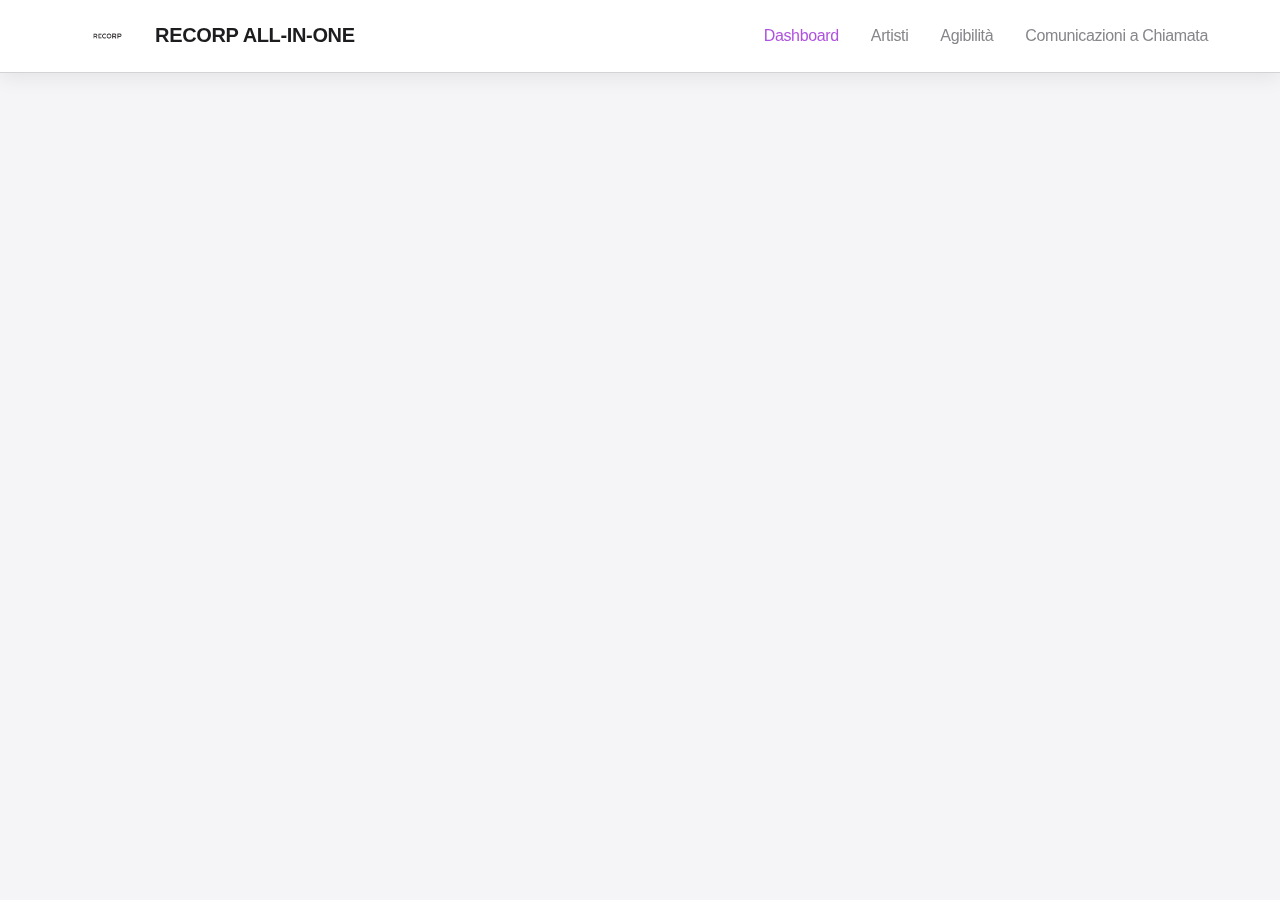
<file: index.html>
<!DOCTYPE html>
<html lang="it">
<head>
  <meta charset="UTF-8">
  <title>RECORP ALL-IN-ONE - Dashboard</title>
  <meta name="viewport" content="width=device-width, initial-scale=1.0">
  <link rel="stylesheet" href="./assets/style.css">
</head>
<body>
  <nav class="navbar">
    <div class="navbar-content">
      <a href="./index.html" class="logo">
        <img src="./assets/logo.png" alt="RECORP Logo">
        <span class="logo-text">RECORP ALL-IN-ONE</span>
      </a>
      <div class="nav-links">
        <a href="./index.html" class="active">Dashboard</a>
        <a href="./registrazione-artista.html">Artisti</a>
        <a href="./agibilita/index.html">Agibilità</a>
        <a href="./comunicazioni-intermittenti.html">Comunicazioni a Chiamata</a>
      </div>
    </div>
  </nav>

  <div class="main-container">
    <div class="container">
      <div class="header">
        <h1>Benvenuto in RECORP ALL-IN-ONE</h1>
        <p>Gestisci artisti, agibilità e comunicazioni in un'unica piattaforma.</p>
      </div>

      <div class="actions-grid">
        <div class="action-card" onclick="goArtisti()">
          <h2>Gestione Artisti</h2>
          <p>Registra, modifica e consulta gli artisti.</p>
        </div>
        <div class="action-card" onclick="startNewAgibilita()">
          <h2>Creazione Agibilità</h2>
          <p>Compila una nuova richiesta di agibilità INPS.</p>
        </div>
        <div class="action-card" onclick="goComunicazioniIntermittenti()">
          <h2>Comunicazioni a Chiamata</h2>
          <p>Genera e invia comunicazioni INPS per lavoro intermittente.</p>
        </div>
      </div>
    </div>
  </div>

  <!-- Script principale -->
  <script type="module" src="./main.js"></script>
</body>
</html>
</file>
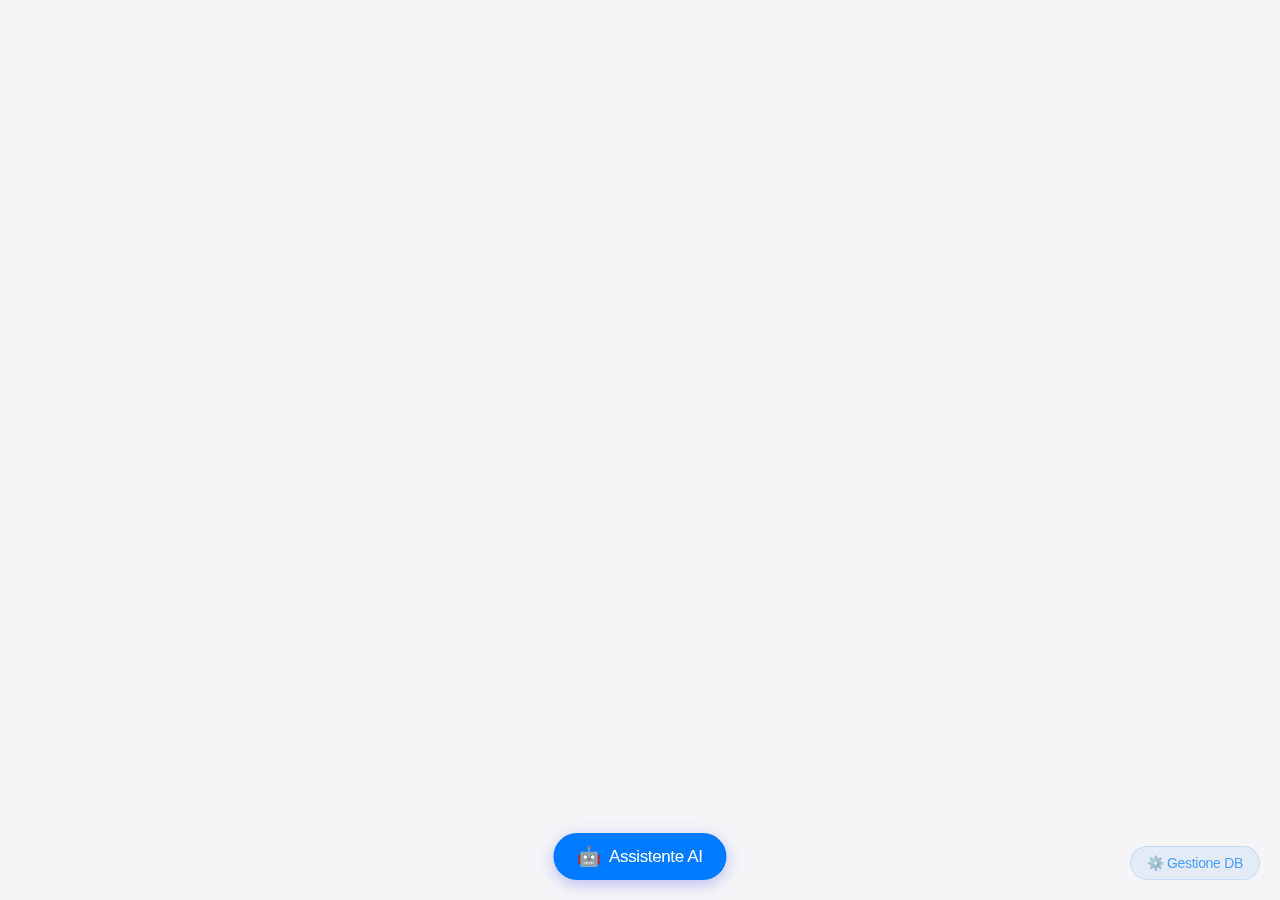
<file: INDEX.HTML>
<!DOCTYPE html>
<html lang="it">
<head>
    <meta charset="UTF-8">
    <meta name="viewport" content="width=device-width, initial-scale=1.0">
    <title>RECORP ALL-IN-ONE - Sistema Gestionale</title>
    <link rel="stylesheet" href="./assets/style.css">
</head>
<body>
    <div class="main-container">
        <!-- Header -->
        <div class="header">
            <h1>RECORP ALL-IN-ONE</h1>
            <p>Sistema integrato per la gestione artisti e agibilità</p>
        </div>

        <!-- Ricerca e Registrazione -->
        <div class="search-section">
            <div class="search-container">
                <div style="position: relative; flex: 1;">
                    <input type="text" class="search-input" id="searchInput" 
                           placeholder="Cerca artista per nome o codice fiscale..."
                           oninput="showSuggestions()" 
                           onblur="setTimeout(hideSuggestions, 200)"
                           autocomplete="off">
                    <div id="suggestions" class="suggestions-dropdown"></div>
                </div>
                <button class="btn-search" onclick="searchArtist()">
                    🔍 Cerca
                </button>
            </div>
            <div style="text-align: center; margin-top: 1rem;">
                <a href="./registrazione-artista.html" class="btn btn-success">
                    ➕ Registra Nuovo Artista
                </a>
            </div>
        </div>

        <!-- Azioni principali -->
        <div class="actions-grid">
            <div class="action-card" onclick="goToAgibilita()">
                <div class="action-icon">
                    <svg width="30" height="30" viewBox="0 0 24 24" fill="none" stroke="currentColor" stroke-width="2">
                        <path d="M14 2H6a2 2 0 0 0-2 2v16a2 2 0 0 0 2 2h12a2 2 0 0 0 2-2V8z"></path>
                        <polyline points="14 2 14 8 20 8"></polyline>
                        <line x1="16" y1="13" x2="8" y2="13"></line>
                        <line x1="16" y1="17" x2="8" y2="17"></line>
                        <polyline points="10 9 9 9 8 9"></polyline>
                    </svg>
                </div>
                <h3>Creazione Agibilità</h3>
                <p>Crea nuove agibilità o modifica esistenti</p>
            </div>
            
            <div class="action-card" onclick="showComingSoon()">
                <div class="action-icon">
                    <svg width="30" height="30" viewBox="0 0 24 24" fill="none" stroke="currentColor" stroke-width="2">
                        <path d="M22 16.92v3a2 2 0 0 1-2.18 2 19.79 19.79 0 0 1-8.63-3.07 19.5 19.5 0 0 1-6-6 19.79 19.79 0 0 1-3.07-8.67A2 2 0 0 1 4.11 2h3a2 2 0 0 1 2 1.72 12.84 12.84 0 0 0 .7 2.81 2 2 0 0 1-.45 2.11L8.09 9.91a16 16 0 0 0 6 6l1.27-1.27a2 2 0 0 1 2.11-.45 12.84 12.84 0 0 0 2.81.7A2 2 0 0 1 22 16.92z"></path>
                    </svg>
                </div>
                <h3>Comunicazione a Chiamata</h3>
                <p>Gestisci il lavoro intermittente</p>
            </div>
            
            <div class="action-card" onclick="showComingSoon()">
                <div class="action-icon">
                    <svg width="30" height="30" viewBox="0 0 24 24" fill="none" stroke="currentColor" stroke-width="2">
                        <line x1="12" y1="1" x2="12" y2="23"></line>
                        <path d="M17 5H9.5a3.5 3.5 0 0 0 0 7h5a3.5 3.5 0 0 1 0 7H6"></path>
                    </svg>
                </div>
                <h3>Gestione Fatturazione</h3>
                <p>Fatture e documenti fiscali</p>
            </div>
            
            <div class="action-card" onclick="showComingSoon()">
                <div class="action-icon">
                    <svg width="30" height="30" viewBox="0 0 24 24" fill="none" stroke="currentColor" stroke-width="2">
                        <rect x="1" y="4" width="22" height="16" rx="2" ry="2"></rect>
                        <line x1="1" y1="10" x2="23" y2="10"></line>
                    </svg>
                </div>
                <h3>Gestione Pagamenti</h3>
                <p>Traccia pagamenti e scadenze</p>
            </div>
        </div>

        <!-- Statistiche -->
        <div class="stats-section">
            <div class="stats-grid">
                <div class="stat-card">
                    <div class="stat-value" id="totalArtists">0</div>
                    <div class="stat-label">Artisti Registrati</div>
                </div>
                <div class="stat-card">
                    <div class="stat-value" id="monthlyAgibilita">0</div>
                    <div class="stat-label">Agibilità Questo Mese</div>
                </div>
                <div class="stat-card">
                    <div class="stat-value" id="totalCompensation">€0</div>
                    <div class="stat-label">Totale Compensi</div>
                </div>
                <div class="stat-card">
                    <div class="stat-value" id="completionRate">0%</div>
                    <div class="stat-label">Pratiche Completate</div>
                </div>
            </div>
        </div>

        <!-- Footer -->
        <div class="footer">
            <p>RECORP ALL-IN-ONE © 2025 - Sistema Gestionale Integrato</p>
        </div>
    </div>

    <!-- Database Management Button -->
    <div style="position: fixed; bottom: 20px; right: 20px;">
        <button class="btn btn-secondary btn-sm" onclick="toggleDatabaseManager()" style="opacity: 0.7;">
            ⚙️ Gestione DB
        </button>
    </div>

    <!-- Chat AI Button -->
    <div style="position: fixed; bottom: 20px; left: 50%; transform: translateX(-50%); z-index: 1000;">
        <button class="btn btn-primary" onclick="openChatAI()" style="box-shadow: 0 4px 15px rgba(99, 102, 241, 0.4); padding: 0.75rem 1.5rem; display: flex; align-items: center; gap: 0.5rem;">
            <span style="font-size: 1.2rem;">🤖</span>
            <span>Assistente AI</span>
        </button>
    </div>

    <!-- Modal risultati ricerca -->
    <div class="modal" id="searchModal">
        <div class="modal-content">
            <div class="modal-header">
                <h2>Risultati Ricerca</h2>
                <button class="close-modal" onclick="closeModal()">&times;</button>
            </div>
            <div class="search-results" id="searchResults">
                <!-- I risultati verranno inseriti qui -->
            </div>
        </div>
    </div>

    <!-- Database Manager Modal -->
    <div class="modal" id="databaseManagerModal">
        <div class="modal-content" style="max-width: 900px;">
            <div class="modal-header">
                <h2>Gestione Database</h2>
                <button class="close-modal" onclick="closeDatabaseManager()">&times;</button>
            </div>
            
            <div class="tabs" style="display: flex; gap: 1rem; border-bottom: 2px solid #e5e7eb; margin-bottom: 1.5rem;">
                <button class="tab active" onclick="showDBTab('artisti')" style="padding: 0.75rem 1.5rem; background: none; border: none; cursor: pointer; color: #6b7280; font-weight: 500; transition: all 0.3s ease; border-bottom: 2px solid transparent; margin-bottom: -2px;">Artisti</button>
                <button class="tab" onclick="showDBTab('locali')" style="padding: 0.75rem 1.5rem; background: none; border: none; cursor: pointer; color: #6b7280; font-weight: 500; transition: all 0.3s ease; border-bottom: 2px solid transparent; margin-bottom: -2px;">Locali</button>
                <button class="tab" onclick="showDBTab('export')" style="padding: 0.75rem 1.5rem; background: none; border: none; cursor: pointer; color: #6b7280; font-weight: 500; transition: all 0.3s ease; border-bottom: 2px solid transparent; margin-bottom: -2px;">Export/Import</button>
            </div>
            
            <!-- Tab Artisti -->
            <div id="dbTabArtisti" class="tab-content" style="display: block;">
                <div class="form-group">
                    <input type="text" class="form-control" id="dbSearchArtist" 
                           placeholder="Cerca artista..." oninput="filterDBArtists()">
                </div>
                <div style="max-height: 400px; overflow-y: auto;">
                    <table style="width: 100%; border-collapse: collapse;">
                        <thead>
                            <tr style="background: #f3f4f6;">
                                <th style="padding: 0.5rem; text-align: left;">Nome</th>
                                <th style="padding: 0.5rem; text-align: left;">CF</th>
                                <th style="padding: 0.5rem; text-align: left;">Mansione</th>
                                <th style="padding: 0.5rem; text-align: center;">Azioni</th>
                            </tr>
                        </thead>
                        <tbody id="dbArtistsList"></tbody>
                    </table>
                    <p id="noArtistsMsg" style="text-align: center; color: #6b7280; margin-top: 2rem; display: none;">Nessun artista nel database</p>
                </div>
            </div>
            
            <!-- Tab Locali -->
            <div id="dbTabLocali" class="tab-content" style="display: none;">
                <div class="form-group">
                    <input type="text" class="form-control" id="dbSearchVenue" 
                           placeholder="Cerca locale..." oninput="filterDBVenues()">
                </div>
                <div style="max-height: 400px; overflow-y: auto;">
                    <table style="width: 100%; border-collapse: collapse;">
                        <thead>
                            <tr style="background: #f3f4f6;">
                                <th style="padding: 0.5rem; text-align: left;">Nome</th>
                                <th style="padding: 0.5rem; text-align: left;">Città</th>
                                <th style="padding: 0.5rem; text-align: left;">Indirizzo</th>
                                <th style="padding: 0.5rem; text-align: center;">Azioni</th>
                            </tr>
                        </thead>
                        <tbody id="dbVenuesList"></tbody>
                    </table>
                    <p id="noVenuesMsg" style="text-align: center; color: #6b7280; margin-top: 2rem; display: none;">Nessun locale nel database</p>
                </div>
            </div>
            
            <!-- Tab Export/Import -->
            <div id="dbTabExport" class="tab-content" style="display: none;">
                <div class="form-section" style="background: #f3f4f6; padding: 1.5rem; border-radius: 8px; margin-bottom: 1.5rem;">
                    <h3 style="margin-bottom: 1rem;">Export Database</h3>
                    <div class="btn-group" style="display: flex; gap: 1rem;">
                        <button class="btn btn-primary" onclick="exportDatabase('artisti')">
                            📥 Export Artisti
                        </button>
                        <button class="btn btn-primary" onclick="exportDatabase('locali')">
                            📥 Export Locali
                        </button>
                        <button class="btn btn-primary" onclick="exportDatabase('all')">
                            📥 Export Completo
                        </button>
                    </div>
                </div>
                <div class="form-section" style="background: #f3f4f6; padding: 1.5rem; border-radius: 8px;">
                    <h3 style="margin-bottom: 1rem;">Import Database</h3>
                    <input type="file" id="importFile" accept=".json" onchange="importDatabase(event)">
                    <p style="margin-top: 0.5rem; color: #6b7280; font-size: 0.9rem;">
                        Seleziona un file JSON esportato precedentemente
                    </p>
                </div>
            </div>
        </div>
    </div>

    <script>
        // Database artisti e locali
        let artistsDB = JSON.parse(localStorage.getItem('artistsDB')) || [];
        let agibilitaDB = JSON.parse(localStorage.getItem('agibilitaDB')) || [];
        let venuesDB = JSON.parse(localStorage.getItem('venuesDB')) || [];

        // Update statistics on page load
        function updateStatistics() {
            // Total artists
            document.getElementById('totalArtists').textContent = artistsDB.length;
            
            // Monthly agibilità
            const currentMonth = new Date().getMonth();
            const currentYear = new Date().getFullYear();
            const monthlyCount = agibilitaDB.filter(a => {
                const agibilitaDate = new Date(a.dataInizio);
                return agibilitaDate.getMonth() === currentMonth && 
                       agibilitaDate.getFullYear() === currentYear;
            }).length;
            document.getElementById('monthlyAgibilita').textContent = monthlyCount;
            
            // Total compensation
            const totalComp = agibilitaDB.reduce((sum, a) => {
                const agibilitaTotal = a.artisti ? 
                    a.artisti.reduce((artSum, art) => artSum + (parseFloat(art.compenso) || 0), 0) : 0;
                return sum + agibilitaTotal;
            }, 0);
            
            // Format compensation
            let compText = '€0';
            if (totalComp >= 1000) {
                compText = '€' + (totalComp / 1000).toFixed(1) + 'k';
            } else if (totalComp > 0) {
                compText = '€' + totalComp.toFixed(0);
            }
            document.getElementById('totalCompensation').textContent = compText;
            
            // Completion rate (assuming all saved agibilità are completed)
            const completionRate = agibilitaDB.length > 0 ? 100 : 0;
            document.getElementById('completionRate').textContent = completionRate + '%';
        }

        // Call on page load
        document.addEventListener('DOMContentLoaded', updateStatistics);

        // Funzione di ricerca
        function searchArtist() {
            const searchTerm = document.getElementById('searchInput').value.toLowerCase();
            
            if (!searchTerm) {
                alert('Inserisci un nome o codice fiscale per la ricerca');
                return;
            }

            const results = artistsDB.filter(artist => 
                artist.nome.toLowerCase().includes(searchTerm) ||
                artist.cognome.toLowerCase().includes(searchTerm) ||
                artist.nomeArte.toLowerCase().includes(searchTerm) ||
                artist.cf.toLowerCase().includes(searchTerm)
            );

            displaySearchResults(results, searchTerm);
        }

        // Mostra risultati ricerca
        function displaySearchResults(results, searchTerm) {
            const modal = document.getElementById('searchModal');
            const resultsContainer = document.getElementById('searchResults');
            
            resultsContainer.innerHTML = '';

            if (results.length === 0) {
                resultsContainer.innerHTML = `
                    <div class="result-card">
                        <p>Nessun artista trovato per "${searchTerm}"</p>
                        <button class="btn-primary-small" style="margin-top: 1rem" onclick="addNewArtist()">
                            + Aggiungi Nuovo Artista
                        </button>
                    </div>
                `;
            } else {
                results.forEach(artist => {
                    const agibilitaHtml = artist.agibilita && artist.agibilita.length > 0 
                        ? `
                            <div class="agibilita-list">
                                <h4>Agibilità Recenti:</h4>
                                ${artist.agibilita.map(a => `
                                    <div class="agibilita-item">
                                        <span>${a.data} | ${a.locale}</span>
                                        <span>${a.compenso}</span>
                                    </div>
                                `).join('')}
                            </div>
                        `
                        : '<p style="color: #6b7280; margin-top: 1rem; font-size: 0.9rem;">Nessuna agibilità registrata</p>';

                    resultsContainer.innerHTML += `
                        <div class="result-card">
                            <div class="result-header">
                                <div class="result-info">
                                    <h3>${artist.nome} ${artist.cognome}${artist.nomeArte ? ' - ' + artist.nomeArte : ''}</h3>
                                    <p>CF: ${artist.cf} | Tel: ${artist.telefono}</p>
                                    <p style="font-size: 0.85rem; color: #8b5cf6;">${artist.mansione}</p>
                                </div>
                                <div class="result-actions">
                                    <button class="btn-primary-small" onclick="createAgibilitaForArtist(${artist.id})">
                                        Nuova Agibilità
                                    </button>
                                    <button class="btn-secondary-small" onclick="createComunicazione(${artist.id})">
                                        Nuova Comunicazione
                                    </button>
                                </div>
                            </div>
                            ${agibilitaHtml}
                        </div>
                    `;
                });
            }

            modal.style.display = 'block';
        }

        // Chiudi modal
        function closeModal() {
            document.getElementById('searchModal').style.display = 'none';
            document.getElementById('searchInput').value = '';
        }

        // Naviga verso agibilità
        function goToAgibilita() {
            window.location.href = './agibilita/index.html';
        }

        // Funzioni placeholder
        function showComingSoon() {
            alert('Funzionalità in arrivo! 🚀');
        }

        function addNewArtist() {
            window.location.href = './registrazione-artista.html';
        }

        function createAgibilitaForArtist(artistId) {
            // In produzione passerebbe l'ID artista alla pagina agibilità
            window.location.href = './agibilita/index.html';
        }

        function createComunicazione(artistId) {
            alert('Funzione comunicazione a chiamata in sviluppo');
        }

        // Gestione Enter nella ricerca
        document.getElementById('searchInput').addEventListener('keypress', function(e) {
            if (e.key === 'Enter') {
                searchArtist();
            }
        });

        // Show suggestions while typing
        function showSuggestions() {
            const searchTerm = document.getElementById('searchInput').value.toLowerCase();
            const suggestionsDiv = document.getElementById('suggestions');
            
            if (searchTerm.length < 2) {
                suggestionsDiv.style.display = 'none';
                return;
            }
            
            const matches = artistsDB.filter(artist => 
                artist.nome.toLowerCase().includes(searchTerm) ||
                artist.cognome.toLowerCase().includes(searchTerm) ||
                (artist.nomeArte && artist.nomeArte.toLowerCase().includes(searchTerm)) ||
                artist.cf.toLowerCase().includes(searchTerm)
            );
            
            if (matches.length === 0) {
                suggestionsDiv.innerHTML = '<div class="no-suggestions">Nessun artista trovato</div>';
                suggestionsDiv.style.display = 'block';
                return;
            }
            
            suggestionsDiv.innerHTML = matches.slice(0, 5).map(artist => {
                const displayName = `${artist.nome} ${artist.cognome}${artist.nomeArte ? ' - ' + artist.nomeArte : ''}`;
                const highlightedName = highlightMatch(displayName, searchTerm);
                
                return `
                    <div class="suggestion-item" onclick="selectArtist(${artist.id})">
                        <div>${highlightedName}</div>
                        <div class="suggestion-info">${artist.mansione} | CF: ${artist.cf}</div>
                    </div>
                `;
            }).join('');
            
            suggestionsDiv.style.display = 'block';
        }
        
        // Highlight matching text
        function highlightMatch(text, searchTerm) {
            const regex = new RegExp(`(${searchTerm})`, 'gi');
            return text.replace(regex, '<strong>$1</strong>');
        }
        
        // Hide suggestions
        function hideSuggestions() {
            document.getElementById('suggestions').style.display = 'none';
        }
        
        // Select artist from suggestions
        function selectArtist(artistId) {
            const artist = artistsDB.find(a => a.id === artistId);
            if (artist) {
                const results = [artist];
                displaySearchResults(results, artist.nome);
                hideSuggestions();
                document.getElementById('searchInput').value = '';
            }
        }

        // Chiudi modal cliccando fuori
        window.onclick = function(event) {
            const modal = document.getElementById('searchModal');
            const dbModal = document.getElementById('databaseManagerModal');
            
            if (event.target == modal) {
                closeModal();
            }
            
            if (event.target == dbModal) {
                closeDatabaseManager();
            }
        }

        // Database Manager Functions
        function toggleDatabaseManager() {
            document.getElementById('databaseManagerModal').style.display = 'block';
            loadDBArtists();
            loadDBVenues();
        }

        // Open Chat AI
        function openChatAI() {
            window.location.href = './chat-agibilita.html';
        }
        
        function closeDatabaseManager() {
            document.getElementById('databaseManagerModal').style.display = 'none';
        }
        
        function showDBTab(tabName) {
            // Update tabs
            document.querySelectorAll('#databaseManagerModal .tab').forEach(tab => {
                tab.classList.remove('active');
                tab.style.color = '#6b7280';
                tab.style.borderBottomColor = 'transparent';
            });
            event.target.classList.add('active');
            event.target.style.color = 'var(--primary)';
            event.target.style.borderBottomColor = 'var(--primary)';
            
            // Update content
            document.querySelectorAll('#databaseManagerModal .tab-content').forEach(content => {
                content.style.display = 'none';
            });
            document.getElementById('dbTab' + tabName.charAt(0).toUpperCase() + tabName.slice(1)).style.display = 'block';
        }
        
        function loadDBArtists() {
            const tbody = document.getElementById('dbArtistsList');
            const noMsg = document.getElementById('noArtistsMsg');
            
            if (artistsDB.length === 0) {
                tbody.innerHTML = '';
                noMsg.style.display = 'block';
            } else {
                noMsg.style.display = 'none';
                tbody.innerHTML = artistsDB.map(artist => `
                    <tr>
                        <td style="padding: 0.5rem;">${artist.nome} ${artist.cognome}${artist.nomeArte ? ' - ' + artist.nomeArte : ''}</td>
                        <td style="padding: 0.5rem;">${artist.cf}</td>
                        <td style="padding: 0.5rem;">${artist.mansione}</td>
                        <td style="padding: 0.5rem; text-align: center;">
                            <button class="btn btn-danger btn-sm" onclick="removeArtistFromDB(${artist.id})">
                                🗑️ Rimuovi
                            </button>
                        </td>
                    </tr>
                `).join('');
            }
        }
        
        function loadDBVenues() {
            const tbody = document.getElementById('dbVenuesList');
            const noMsg = document.getElementById('noVenuesMsg');
            
            if (venuesDB.length === 0) {
                tbody.innerHTML = '';
                noMsg.style.display = 'block';
            } else {
                noMsg.style.display = 'none';
                tbody.innerHTML = venuesDB.map(venue => `
                    <tr>
                        <td style="padding: 0.5rem;">${venue.nome}</td>
                        <td style="padding: 0.5rem;">${venue.citta}</td>
                        <td style="padding: 0.5rem;">${venue.indirizzo}</td>
                        <td style="padding: 0.5rem; text-align: center;">
                            <button class="btn btn-danger btn-sm" onclick="removeVenueFromDB(${venue.id})">
                                🗑️ Rimuovi
                            </button>
                        </td>
                    </tr>
                `).join('');
            }
        }
        
        function filterDBArtists() {
            const searchTerm = document.getElementById('dbSearchArtist').value.toLowerCase();
            const rows = document.querySelectorAll('#dbArtistsList tr');
            rows.forEach(row => {
                const text = row.textContent.toLowerCase();
                row.style.display = text.includes(searchTerm) ? '' : 'none';
            });
        }
        
        function filterDBVenues() {
            const searchTerm = document.getElementById('dbSearchVenue').value.toLowerCase();
            const rows = document.querySelectorAll('#dbVenuesList tr');
            rows.forEach(row => {
                const text = row.textContent.toLowerCase();
                row.style.display = text.includes(searchTerm) ? '' : 'none';
            });
        }
        
        function removeArtistFromDB(artistId) {
            if (confirm('Sei sicuro di voler rimuovere questo artista dal database?')) {
                artistsDB = artistsDB.filter(a => a.id !== artistId);
                localStorage.setItem('artistsDB', JSON.stringify(artistsDB));
                loadDBArtists();
                updateStatistics();
            }
        }
        
        function removeVenueFromDB(venueId) {
            if (confirm('Sei sicuro di voler rimuovere questo locale dal database?')) {
                venuesDB = venuesDB.filter(v => v.id !== venueId);
                localStorage.setItem('venuesDB', JSON.stringify(venuesDB));
                loadDBVenues();
            }
        }
        
        function exportDatabase(type) {
            let data = {};
            let filename = '';
            
            switch(type) {
                case 'artisti':
                    data = { artisti: artistsDB };
                    filename = 'recorp_artisti_export.json';
                    break;
                case 'locali':
                    data = { locali: venuesDB };
                    filename = 'recorp_locali_export.json';
                    break;
                case 'all':
                    data = { 
                        artisti: artistsDB, 
                        locali: venuesDB, 
                        agibilita: agibilitaDB 
                    };
                    filename = 'recorp_database_completo.json';
                    break;
            }
            
            const blob = new Blob([JSON.stringify(data, null, 2)], { type: 'application/json' });
            const url = URL.createObjectURL(blob);
            const a = document.createElement('a');
            a.href = url;
            a.download = filename;
            a.click();
            URL.revokeObjectURL(url);
        }
        
        function importDatabase(event) {
            const file = event.target.files[0];
            if (!file) return;
            
            const reader = new FileReader();
            reader.onload = function(e) {
                try {
                    const data = JSON.parse(e.target.result);
                    
                    if (data.artisti) {
                        artistsDB = data.artisti;
                        localStorage.setItem('artistsDB', JSON.stringify(artistsDB));
                    }
                    
                    if (data.locali) {
                        venuesDB = data.locali;
                        localStorage.setItem('venuesDB', JSON.stringify(venuesDB));
                    }
                    
                    if (data.agibilita) {
                        agibilitaDB = data.agibilita;
                        localStorage.setItem('agibilitaDB', JSON.stringify(agibilitaDB));
                    }
                    
                    alert('Database importato con successo!');
                    loadDBArtists();
                    loadDBVenues();
                    updateStatistics();
                } catch (error) {
                    alert('Errore durante l\'importazione del file');
                }
            };
            reader.readAsText(file);
        }
    </script>
</body>
</html>
</file>
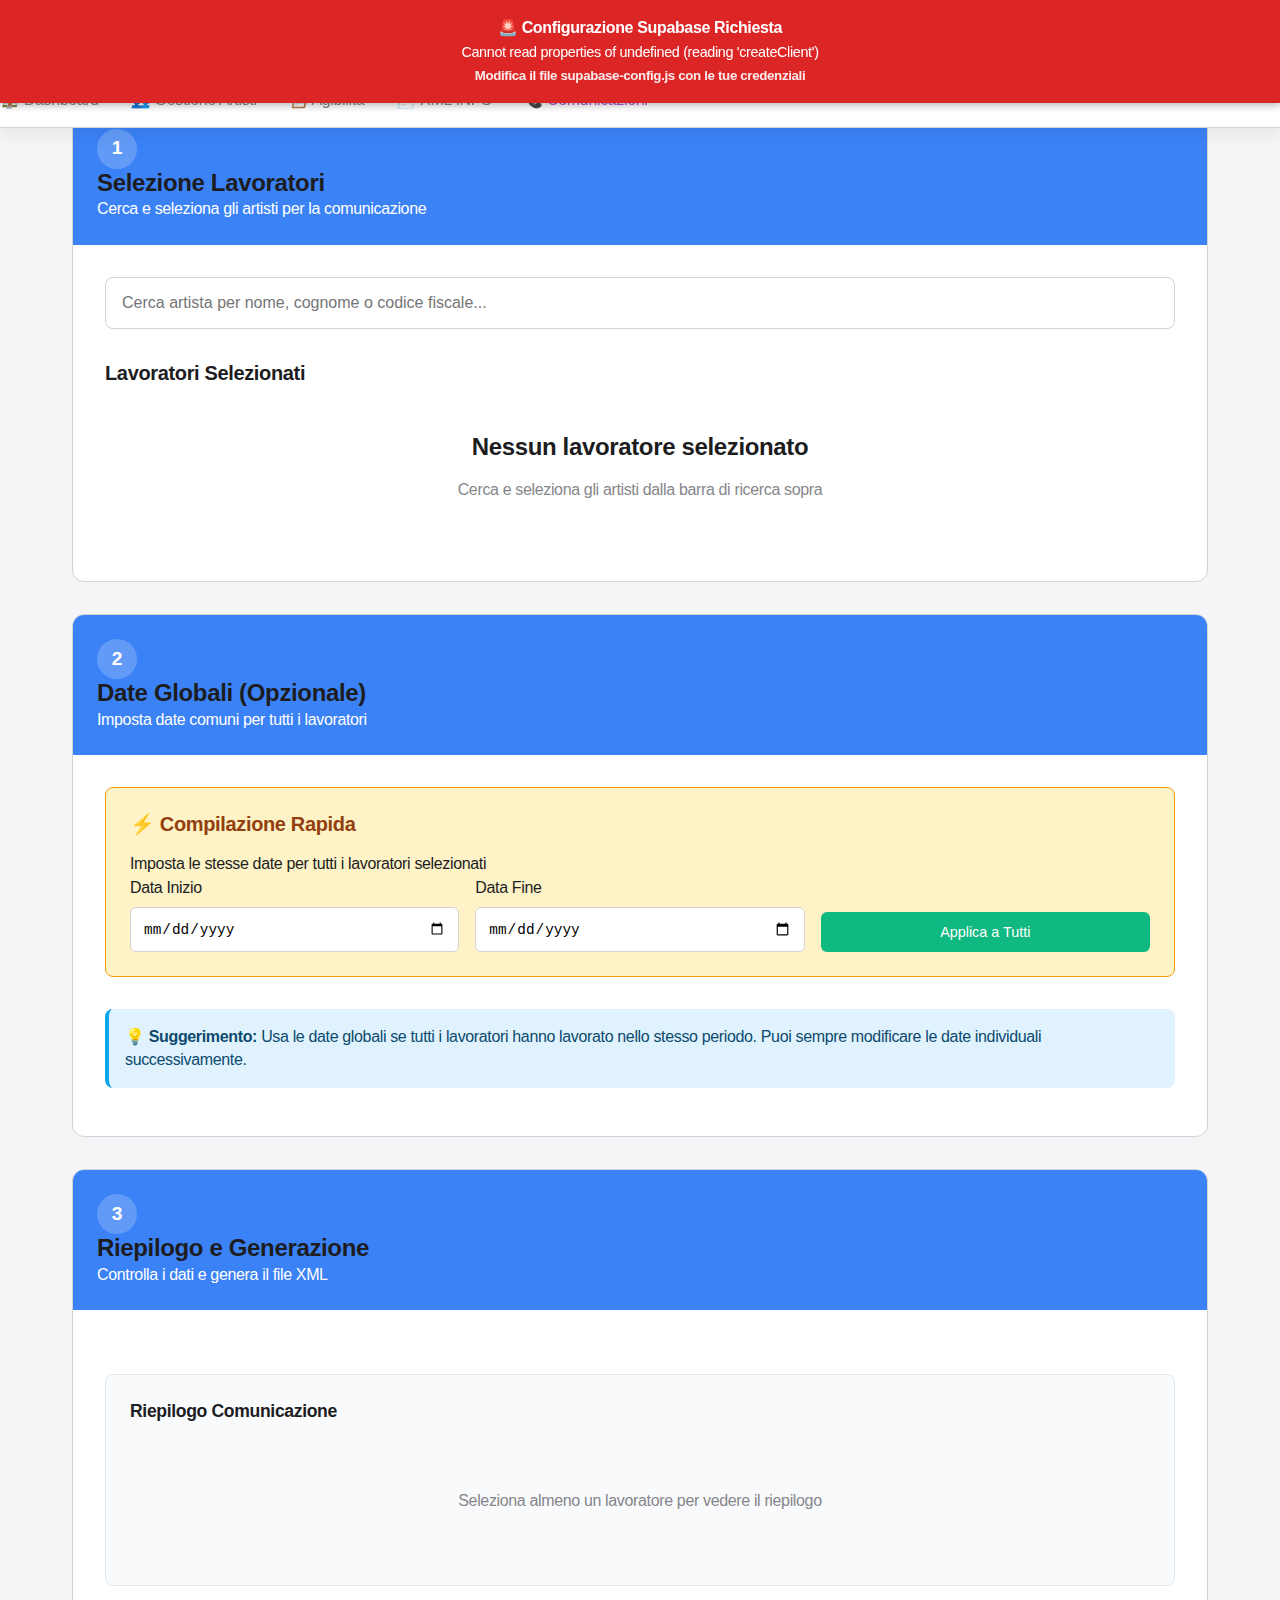
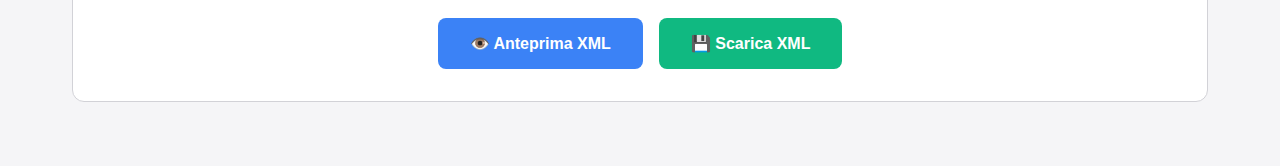
<file: comunicazioni-intermittenti.html>
<!DOCTYPE html>
<html lang="it">
<head>
    <meta charset="UTF-8">
    <meta name="viewport" content="width=device-width, initial-scale=1.0">
    <title>Comunicazioni Intermittenti - RECORP ALL-IN-ONE</title>
    <link rel="stylesheet" href="./assets/style.css">
    <style>
        .communication-builder {
            max-width: 1200px;
            margin: 0 auto;
            padding: 2rem;
        }

        .step-container {
            background: var(--bg-card, #ffffff);
            border: 1px solid var(--border-color, #e5e7eb);
            border-radius: 12px;
            margin-bottom: 2rem;
            overflow: hidden;
        }

        .step-header {
            background: #3b82f6;
            color: white;
            padding: 1.5rem;
            display: flex;
            justify-content: space-between;
            align-items: center;
        }

        .step-number {
            background: rgba(255,255,255,0.2);
            width: 40px;
            height: 40px;
            border-radius: 50%;
            display: flex;
            align-items: center;
            justify-content: center;
            font-weight: bold;
            font-size: 1.2rem;
        }

        .step-content {
            padding: 2rem;
        }

        .worker-selector {
            margin-bottom: 2rem;
        }

        .search-worker {
            position: relative;
            margin-bottom: 1rem;
        }

        .search-input {
            width: 100%;
            padding: 1rem;
            border: 1px solid var(--border-color, #e5e7eb);
            border-radius: 8px;
            font-size: 1rem;
            background: var(--bg-secondary, #f8f9fa);
        }

        .search-results {
            position: absolute;
            top: 100%;
            left: 0;
            right: 0;
            background: white;
            border: 1px solid var(--border-color, #e5e7eb);
            border-radius: 8px;
            max-height: 300px;
            overflow-y: auto;
            z-index: 100;
            display: none;
        }

        .search-result-item {
            padding: 1rem;
            border-bottom: 1px solid var(--border-color, #e5e7eb);
            cursor: pointer;
            transition: background 0.3s;
        }

        .search-result-item:hover {
            background: #f3f4f6;
        }

        .search-result-item:last-child {
            border-bottom: none;
        }

        .worker-name {
            font-weight: 600;
            color: var(--text-primary, #1f2937);
        }

        .worker-details {
            font-size: 0.9rem;
            color: var(--text-secondary, #6b7280);
            margin-top: 0.25rem;
        }

        .selected-workers {
            margin-top: 2rem;
        }

        .selected-worker-item {
            background: #f0f9ff;
            border: 1px solid #3b82f6;
            border-radius: 8px;
            padding: 1.5rem;
            margin-bottom: 1rem;
            position: relative;
        }

        .worker-header {
            display: flex;
            justify-content: space-between;
            align-items: center;
            margin-bottom: 1rem;
        }

        .worker-info {
            flex: 1;
        }

        .worker-display-name {
            font-size: 1.1rem;
            font-weight: 600;
            color: #1e40af;
            margin-bottom: 0.25rem;
        }

        .worker-cf {
            font-size: 0.9rem;
            color: #6b7280;
            font-family: monospace;
        }

        .remove-worker {
            background: #ef4444;
            color: white;
            border: none;
            padding: 0.5rem;
            border-radius: 6px;
            cursor: pointer;
            transition: background 0.3s;
        }

        .remove-worker:hover {
            background: #dc2626;
        }

        .date-inputs {
            display: grid;
            grid-template-columns: 1fr 1fr 1fr;
            gap: 1rem;
            align-items: end;
        }

        .date-group {
            display: flex;
            flex-direction: column;
        }

        .date-label {
            font-weight: 500;
            margin-bottom: 0.5rem;
            color: var(--text-primary, #1f2937);
        }

        .date-input {
            padding: 0.75rem;
            border: 1px solid var(--border-color, #e5e7eb);
            border-radius: 6px;
            font-size: 0.9rem;
            background: white;
        }

        .auto-fill-btn {
            background: #10b981;
            color: white;
            border: none;
            padding: 0.75rem 1rem;
            border-radius: 6px;
            cursor: pointer;
            font-size: 0.9rem;
            transition: background 0.3s;
        }

        .auto-fill-btn:hover {
            background: #059669;
        }

        .global-dates {
            background: #fef3c7;
            border: 1px solid #f59e0b;
            border-radius: 8px;
            padding: 1.5rem;
            margin-bottom: 2rem;
        }

        .global-dates h4 {
            color: #92400e;
            margin-bottom: 1rem;
        }

        .global-date-inputs {
            display: grid;
            grid-template-columns: 1fr 1fr 1fr;
            gap: 1rem;
            align-items: end;
        }

        .summary-section {
            background: #f8fafc;
            border: 1px solid #e2e8f0;
            border-radius: 8px;
            padding: 1.5rem;
            margin-top: 2rem;
        }

        .summary-title {
            font-size: 1.1rem;
            font-weight: 600;
            color: var(--text-primary, #1f2937);
            margin-bottom: 1rem;
        }

        .summary-list {
            list-style: none;
            padding: 0;
            margin: 0;
        }

        .summary-item {
            background: white;
            border: 1px solid #e5e7eb;
            border-radius: 6px;
            padding: 1rem;
            margin-bottom: 0.5rem;
            display: flex;
            justify-content: space-between;
            align-items: center;
        }

        .summary-worker {
            font-weight: 500;
        }

        .summary-dates {
            color: #6b7280;
            font-size: 0.9rem;
        }

        .generation-actions {
            display: flex;
            gap: 1rem;
            justify-content: center;
            margin-top: 2rem;
        }

        .btn-primary {
            background: #3b82f6;
            color: white;
            border: none;
            padding: 1rem 2rem;
            border-radius: 8px;
            cursor: pointer;
            font-size: 1rem;
            font-weight: 600;
            transition: background 0.3s;
        }

        .btn-primary:hover {
            background: #2563eb;
        }

        .btn-success {
            background: #10b981;
            color: white;
            border: none;
            padding: 1rem 2rem;
            border-radius: 8px;
            cursor: pointer;
            font-size: 1rem;
            font-weight: 600;
            transition: background 0.3s;
        }

        .btn-success:hover {
            background: #059669;
        }

        .xml-preview-container {
            background: #1f2937;
            color: #f9fafb;
            padding: 2rem;
            border-radius: 8px;
            margin-top: 2rem;
            display: none;
        }

        .xml-preview {
            font-family: 'Courier New', monospace;
            font-size: 0.85rem;
            line-height: 1.6;
            overflow-x: auto;
            white-space: pre-wrap;
            max-height: 400px;
            overflow-y: auto;
        }

        .xml-keyword {
            color: #60a5fa;
        }

        .xml-value {
            color: #34d399;
        }

        .validation-error {
            color: #ef4444;
            font-size: 0.8rem;
            margin-top: 0.25rem;
        }

        .success-message {
            background: #dcfce7;
            color: #166534;
            padding: 1rem;
            border-radius: 8px;
            margin: 1rem 0;
            border-left: 4px solid #10b981;
            display: none;
        }

        .info-box {
            background: #e0f2fe;
            color: #0c4a6e;
            padding: 1rem;
            border-radius: 8px;
            margin: 1rem 0;
            border-left: 4px solid #0ea5e9;
        }

        .empty-state {
            text-align: center;
            padding: 3rem;
            color: var(--text-secondary, #6b7280);
        }

        .empty-state h3 {
            margin-bottom: 1rem;
        }

        @media (max-width: 768px) {
            .communication-builder {
                padding: 1rem;
            }
            
            .date-inputs, .global-date-inputs {
                grid-template-columns: 1fr;
            }
            
            .generation-actions {
                flex-direction: column;
            }
        }
    </style>
</head>
<body>
    <!-- Navbar -->
    <nav class="navbar">
        <div class="nav-brand">
            <h1>RECORP ALL-IN-ONE</h1>
            <span class="nav-subtitle">Comunicazioni Intermittenti</span>
        </div>
        <div class="nav-links">
            <a href="./index.html" class="nav-link">
                <i class="icon">🏠</i>
                Dashboard
            </a>
            <a href="./registrazione-artista.html" class="nav-link">
                <i class="icon">👥</i>
                Gestione Artisti
            </a>
            <a href="./agibilita/index.html" class="nav-link">
                <i class="icon">📋</i>
                Agibilità
            </a>
            <a href="./generatore-xml-inps.html" class="nav-link">
                <i class="icon">📄</i>
                XML INPS
            </a>
            <a href="#" class="nav-link active">
                <i class="icon">📞</i>
                Comunicazioni
            </a>
        </div>
    </nav>

    <div class="communication-builder">
        <!-- Header -->
        <div class="page-header">
            <h1>Comunicazioni Lavoro Intermittente</h1>
            <p>Crea comunicazioni INPS per lavoratori intermittenti selezionando artisti e periodi di lavoro</p>
        </div>

        <!-- Step 1: Selezione Lavoratori -->
        <div class="step-container">
            <div class="step-header">
                <div class="step-info">
                    <div class="step-number">1</div>
                    <div>
                        <h3>Selezione Lavoratori</h3>
                        <p>Cerca e seleziona gli artisti per la comunicazione</p>
                    </div>
                </div>
            </div>
            <div class="step-content">
                <div class="worker-selector">
                    <div class="search-worker">
                        <input type="text" 
                               id="workerSearch" 
                               class="search-input" 
                               placeholder="Cerca artista per nome, cognome o codice fiscale...">
                        <div id="searchResults" class="search-results"></div>
                    </div>
                </div>

                <div class="selected-workers">
                    <h4>Lavoratori Selezionati</h4>
                    <div id="selectedWorkersList">
                        <div class="empty-state">
                            <h3>Nessun lavoratore selezionato</h3>
                            <p>Cerca e seleziona gli artisti dalla barra di ricerca sopra</p>
                        </div>
                    </div>
                </div>
            </div>
        </div>

        <!-- Step 2: Date Globali -->
        <div class="step-container">
            <div class="step-header">
                <div class="step-info">
                    <div class="step-number">2</div>
                    <div>
                        <h3>Date Globali (Opzionale)</h3>
                        <p>Imposta date comuni per tutti i lavoratori</p>
                    </div>
                </div>
            </div>
            <div class="step-content">
                <div class="global-dates">
                    <h4>⚡ Compilazione Rapida</h4>
                    <p>Imposta le stesse date per tutti i lavoratori selezionati</p>
                    <div class="global-date-inputs">
                        <div class="date-group">
                            <label class="date-label">Data Inizio</label>
                            <input type="date" id="globalStartDate" class="date-input">
                        </div>
                        <div class="date-group">
                            <label class="date-label">Data Fine</label>
                            <input type="date" id="globalEndDate" class="date-input">
                        </div>
                        <div class="date-group">
                            <button onclick="applyGlobalDates()" class="auto-fill-btn">
                                Applica a Tutti
                            </button>
                        </div>
                    </div>
                </div>
                
                <div class="info-box">
                    <strong>💡 Suggerimento:</strong> Usa le date globali se tutti i lavoratori hanno lavorato nello stesso periodo. 
                    Puoi sempre modificare le date individuali successivamente.
                </div>
            </div>
        </div>

        <!-- Step 3: Riepilogo e Generazione -->
        <div class="step-container">
            <div class="step-header">
                <div class="step-info">
                    <div class="step-number">3</div>
                    <div>
                        <h3>Riepilogo e Generazione</h3>
                        <p>Controlla i dati e genera il file XML</p>
                    </div>
                </div>
            </div>
            <div class="step-content">
                <div class="summary-section" id="summarySection">
                    <div class="summary-title">Riepilogo Comunicazione</div>
                    <div id="summaryContent">
                        <div class="empty-state">
                            <p>Seleziona almeno un lavoratore per vedere il riepilogo</p>
                        </div>
                    </div>
                </div>

                <div class="generation-actions">
                    <button class="btn-primary" onclick="generateXMLPreview()" id="previewBtn" disabled>
                        👁️ Anteprima XML
                    </button>
                    <button class="btn-success" onclick="downloadXML()" id="downloadBtn" disabled>
                        💾 Scarica XML
                    </button>
                </div>

                <div id="xmlPreviewContainer" class="xml-preview-container">
                    <h4>Anteprima File XML:</h4>
                    <div class="xml-preview" id="xmlPreview"></div>
                </div>

                <div id="successMessage" class="success-message">
                    <strong>✅ XML Generato con Successo!</strong>
                    <p>Il file XML è pronto per essere inviato all'INPS.</p>
                </div>
            </div>
        </div>
    </div>

    <!-- Scripts -->
    <script type="module" src="./comunicazioni-intermittenti.js"></script>
</body>
</html>
</file>
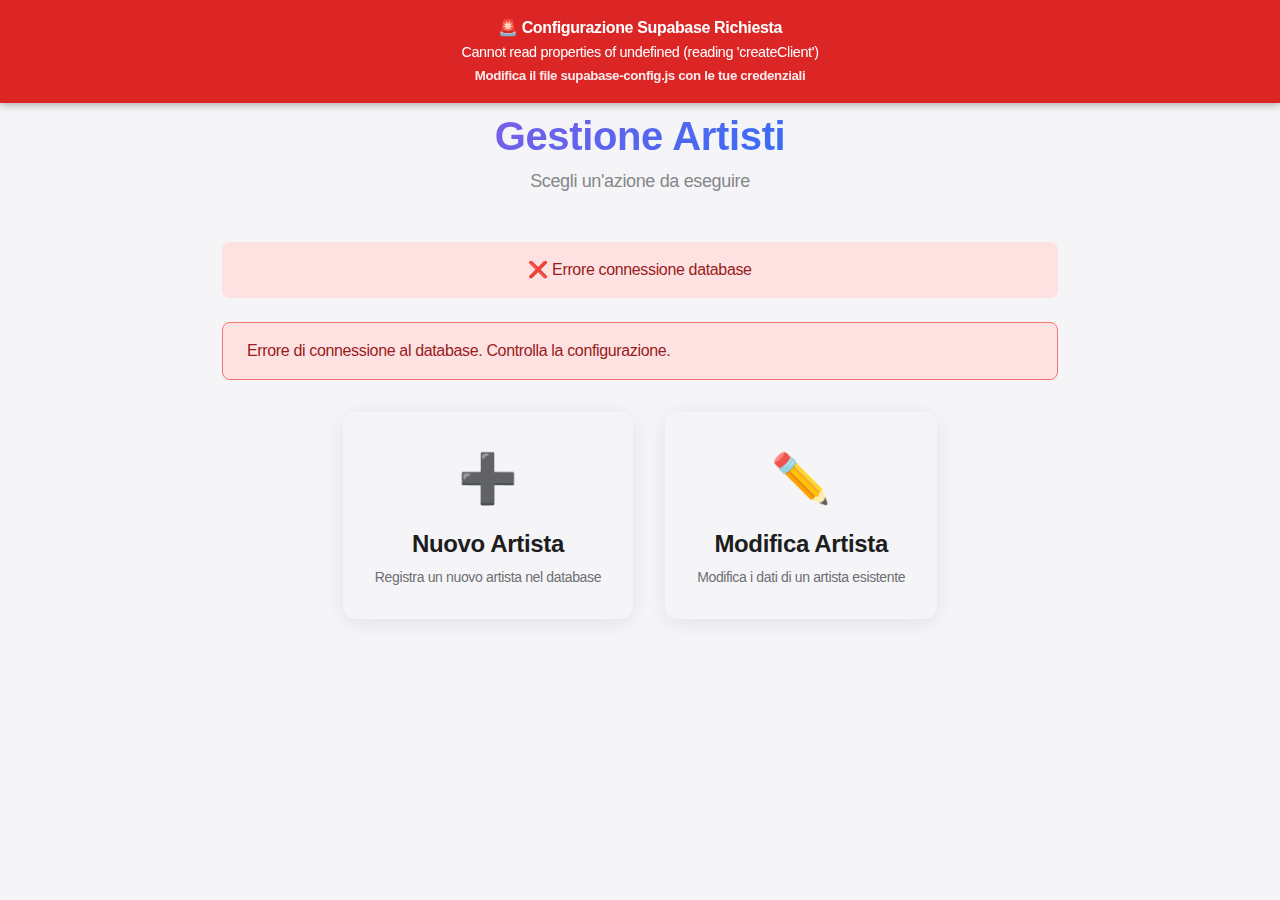
<file: registrazione-artista.html>
<!DOCTYPE html>
<html lang="it">
<head>
    <meta charset="UTF-8">
    <meta name="viewport" content="width=device-width, initial-scale=1.0">
    <title>Registrazione Artista - RECORP ALL-IN-ONE</title>
    <link rel="stylesheet" href="./assets/style.css">
</head>
<body>
    <!-- Navbar -->
    <nav class="navbar">
        <div class="navbar-content">
            <a href="./index.html" class="logo">
                <img src="./assets/logo.png" alt="RECORP Logo">
                <span class="logo-text">RECORP ALL-IN-ONE</span>
            </a>
        </div>
    </nav>

    <div class="page-container">
        <div class="container">
            <div class="registration-container">
                <div class="header text-center">
                    <h1 class="page-title" id="pageTitle">Gestione Artisti</h1>
                    <p class="page-subtitle" id="pageSubtitle">Scegli un'azione da eseguire</p>
                </div>
                
                <div class="loading-indicator" id="loadingIndicator">
                    <span class="loading-icon spinning">⌛</span> Caricamento database località...
                </div>
                
                <div class="alert alert-success" id="successMessage">
                    Artista registrato con successo!
                </div>
                
                <div class="alert alert-error" id="errorMessage">
                    Errore durante la registrazione. Riprova.
                </div>
                
                <!-- Selezione modalità -->
                <div class="mode-selection" id="modeSelection">
                    <div class="mode-cards">
                        <div class="mode-card" onclick="selectMode('new')">
                            <div class="mode-icon">➕</div>
                            <h3>Nuovo Artista</h3>
                            <p>Registra un nuovo artista nel database</p>
                        </div>
                        <div class="mode-card" onclick="selectMode('edit')">
                            <div class="mode-icon">✏️</div>
                            <h3>Modifica Artista</h3>
                            <p>Modifica i dati di un artista esistente</p>
                        </div>
                    </div>
                </div>
                
                <!-- Selezione artista per modifica -->
                <div class="artist-selection" id="artistSelection" style="display: none;">
                    <div class="search-container">
                        <input type="text" 
                               class="form-control search-input" 
                               id="searchArtistInput" 
                               placeholder="Cerca per nome, cognome o codice fiscale...">
                    </div>
                    <div class="artists-list" id="artistsListContainer">
                        <!-- Popolato dinamicamente -->
                    </div>
                    <div class="form-actions">
                        <button type="button" class="btn btn-secondary" onclick="goBackToModeSelection()">
                            <span class="btn-icon">⬅️</span> Indietro
                        </button>
                    </div>
                </div>
                
                <!-- Form registrazione/modifica -->
                <form class="registration-form" id="registrationForm" style="display: none;">
                    <!-- Sezione Dati Anagrafici -->
                    <div class="form-section">
                        <div class="section-header">
                            <h2 class="section-title">Dati Anagrafici</h2>
                            <p class="section-subtitle">Informazioni personali dell'artista</p>
                        </div>
                        
                        <div class="form-content">
                            <div class="form-group highlight-group">
                                <label class="form-label" for="codiceFiscale">
                                    Codice Fiscale <span class="required">*</span>
                                </label>
                                <input type="text" 
                                       class="form-control uppercase-field" 
                                       id="codiceFiscale" 
                                       name="codiceFiscale" 
                                       maxlength="16" 
                                       required 
                                       placeholder="RSSMRA85T10A562S">
                                <small class="form-text">Il codice fiscale deve essere inserito per primo - la data di nascita verrà compilata automaticamente</small>
                            </div>
                            
                            <div class="form-group">
                                <label class="form-label" for="nomeArte">
                                    Nome d'Arte
                                </label>
                                <input type="text" 
                                       class="form-control" 
                                       id="nomeArte" 
                                       name="nomeArte" 
                                       placeholder="Opzionale">
                            </div>
                            
                            <div class="form-row">
                                <div class="form-group">
                                    <label class="form-label" for="nome">
                                        Nome <span class="required">*</span>
                                    </label>
                                    <input type="text" 
                                           class="form-control" 
                                           id="nome" 
                                           name="nome" 
                                           required 
                                           placeholder="Mario">
                                </div>
                                
                                <div class="form-group">
                                    <label class="form-label" for="cognome">
                                        Cognome <span class="required">*</span>
                                    </label>
                                    <input type="text" 
                                           class="form-control" 
                                           id="cognome" 
                                           name="cognome" 
                                           required 
                                           placeholder="Rossi">
                                </div>
                            </div>
                            
                            <div class="form-row">
                                <div class="form-group">
                                    <label class="form-label" for="dataNascita">
                                        Data di Nascita <span class="required">*</span>
                                    </label>
                                    <input type="date" 
                                           class="form-control" 
                                           id="dataNascita" 
                                           name="dataNascita" 
                                           required>
                                    <small class="form-text">Compilata automaticamente dal codice fiscale - modificabile se necessario</small>
                                </div>
                                
                                <div class="form-group">
                                    <label class="form-label" for="sesso">
                                        Sesso
                                    </label>
                                    <select class="form-control" id="sesso" name="sesso">
                                        <option value="">Seleziona...</option>
                                        <option value="M">Maschio</option>
                                        <option value="F">Femmina</option>
                                    </select>
                                    <small class="form-text">Estratto automaticamente dal codice fiscale</small>
                                </div>
                            </div>
                            
                            <div class="form-row">
                                <div class="form-group">
                                    <label class="form-label" for="luogoNascita">
                                        Luogo di Nascita
                                    </label>
                                    <input type="text" 
                                           class="form-control" 
                                           id="luogoNascita" 
                                           name="luogoNascita" 
                                           placeholder="Comune o stato estero">
                                    <small class="form-text">Estratto automaticamente dal codice fiscale quando possibile</small>
                                </div>
                                
                                <div class="form-group">
                                    <label class="form-label" for="provinciaNascita">
                                        Provincia di Nascita
                                    </label>
                                    <input type="text" 
                                           class="form-control uppercase-field" 
                                           id="provinciaNascita" 
                                           name="provinciaNascita" 
                                           maxlength="2"
                                           placeholder="XX">
                                    <small class="form-text">Sigla provincia (se nato in Italia)</small>
                                </div>
                            </div>
                            
                            <div class="form-row">
                                <div class="form-group">
                                    <label class="form-label" for="matricolaENPALS">
                                        Matricola ENPALS
                                    </label>
                                    <input type="text" 
                                           class="form-control uppercase-field" 
                                           id="matricolaENPALS" 
                                           name="matricolaENPALS" 
                                           placeholder="123456">
                                </div>
                                
                                <div class="form-group">
                                    <label class="form-label" for="nazionalita">
                                        Nazionalità <span class="required">*</span>
                                    </label>
                                    <select class="form-control" id="nazionalita" name="nazionalita" required>
                                        <option value="">Seleziona nazionalità...</option>
                                        <option value="IT" selected>Italiana</option>
                                        <option value="EU">Comunitaria (UE)</option>
                                        <option value="EX">Extracomunitaria</option>
                                    </select>
                                </div>
                            </div>
                            
                            <div class="form-row">
                                <div class="form-group">
                                    <label class="form-label" for="telefono">
                                        Telefono
                                    </label>
                                    <input type="tel" 
                                           class="form-control" 
                                           id="telefono" 
                                           name="telefono" 
                                           placeholder="+39 333 1234567">
                                </div>
                                
                                <div class="form-group">
                                    <label class="form-label" for="email">
                                        Email
                                    </label>
                                    <input type="email" 
                                           class="form-control" 
                                           id="email" 
                                           name="email" 
                                           placeholder="artista@esempio.it">
                                </div>
                            </div>
                        </div>
                    </div>
                    
                    <!-- Sezione Indirizzo -->
                    <div class="form-section">
                        <div class="section-header">
                            <h2 class="section-title">Indirizzo di Residenza</h2>
                            <p class="section-subtitle">Dati relativi alla residenza dell'artista</p>
                        </div>
                        
                        <div class="form-content">
                            <div class="form-group">
                                <label class="form-label" for="indirizzo">
                                    Indirizzo <span class="required">*</span>
                                </label>
                                <input type="text" 
                                       class="form-control" 
                                       id="indirizzo" 
                                       name="indirizzo" 
                                       required 
                                       placeholder="Via Roma, 123">
                            </div>
                            
                            <div class="form-row">
                                <div class="form-group">
                                    <label class="form-label" for="provincia">
                                        Provincia <span class="required">*</span>
                                    </label>
                                    <select class="form-control" id="provincia" name="provincia" required>
                                        <option value="">Seleziona provincia...</option>
                                    </select>
                                </div>
                                
                                <div class="form-group">
                                    <label class="form-label" for="citta">
                                        Città <span class="required">*</span>
                                    </label>
                                    <select class="form-control" id="citta" name="citta" required disabled>
                                        <option value="">Prima seleziona la provincia</option>
                                    </select>
                                </div>
                                
                                <div class="form-group">
                                    <label class="form-label" for="cap">
                                        CAP <span class="required">*</span>
                                    </label>
                                    <select class="form-control" id="cap" name="cap" required disabled>
                                        <option value="">Prima seleziona la città</option>
                                    </select>
                                </div>
                            </div>
                        </div>
                    </div>
                    
                    <!-- Sezione Dati Professionali -->
                    <div class="form-section">
                        <div class="section-header">
                            <h2 class="section-title">Dati Professionali</h2>
                            <p class="section-subtitle">Informazioni relative all'attività artistica</p>
                        </div>
                        
                        <div class="form-content">
                            <div class="form-row">
                                <div class="form-group">
                                    <label class="form-label" for="mansione">
                                        Mansione <span class="required">*</span>
                                    </label>
                                    <select class="form-control" id="mansione" name="mansione" required>
                                        <option value="">Seleziona mansione...</option>
                                        <option value="DJ">DJ (032)</option>
                                        <option value="Vocalist">Vocalist (031)</option>
                                        <option value="Musicista">Musicista (030)</option>
                                        <option value="Cantante">Cantante (033)</option>
                                        <option value="Ballerino/a">Ballerino/a (092)</option>
                                        <option value="Performer">Performer (090)</option>
                                        <option value="Animatore">Animatore (091)</option>
                                        <option value="Tecnico Audio">Tecnico Audio (117)</option>
                                        <option value="Tecnico Luci">Tecnico Luci (118)</option>
                                        <option value="Fotografo">Fotografo (126)</option>
                                        <option value="Videomaker">Videomaker (127)</option>
                                        <option value="Truccatore">Truccatore (141)</option>
                                        <option value="Costumista">Costumista (142)</option>
                                        <option value="Scenografo">Scenografo (150)</option>
                                    </select>
                                </div>
                                
                                <div class="form-group">
                                    <label class="form-label" for="hasPartitaIva">
                                        Ha Partita IVA? <span class="required">*</span>
                                    </label>
                                    <select class="form-control" id="hasPartitaIva" name="hasPartitaIva" required>
                                        <option value="">Seleziona...</option>
                                        <option value="no">No</option>
                                        <option value="si">Sì</option>
                                    </select>
                                </div>
                            </div>
                            
                            <div class="form-group" id="partitaIvaGroup" style="display: none;">
                                <label class="form-label" for="partitaIva">
                                    Partita IVA <span class="required">*</span>
                                </label>
                                <input type="text" 
                                       class="form-control" 
                                       id="partitaIva" 
                                       name="partitaIva" 
                                       maxlength="11" 
                                       pattern="[0-9]{11}" 
                                       placeholder="12345678901">
                                <small class="form-text">Inserire 11 cifre della partita IVA</small>
                            </div>
                            
                            <div class="form-group" id="tipoRapportoGroup" style="display: none;">
                                <label class="form-label" for="tipoRapporto">
                                    Tipologia Rapporto di Lavoro <span class="required">*</span>
                                </label>
                                <select class="form-control" id="tipoRapporto" name="tipoRapporto">
                                    <option value="occasionale" selected>Prestazione Occasionale</option>
                                    <option value="chiamata">Contratto a Chiamata</option>
                                    <option value="fulltime">Full Time</option>
                                </select>
                                <small class="form-text">Tipo di contratto per chi non ha partita IVA</small>
                            </div>
                            
                            <div class="form-group" id="codiceComunicazioneGroup" style="display: none;">
                                <label class="form-label" for="codiceComunicazione">
                                    Codice Comunicazione INPS <span class="required">*</span>
                                </label>
                                <input type="text" 
                                       class="form-control uppercase-field" 
                                       id="codiceComunicazione" 
                                       name="codiceComunicazione" 
                                       placeholder="XXXXXXXXXX">
                                <small class="form-text">Codice comunicazione obbligatorio per contratti a chiamata</small>
                            </div>
                            
                            <div class="form-group">
                                <label class="form-label" for="iban">
                                    IBAN <span class="required">*</span>
                                </label>
                                <input type="text" 
                                       class="form-control uppercase-field" 
                                       id="iban" 
                                       name="iban" 
                                       maxlength="27" 
                                       required
                                       placeholder="IT60X0542811101000000123456">
                                <small class="form-text">IBAN italiano (27 caratteri) per i pagamenti</small>
                            </div>
                            
                            <div class="form-group">
                                <label class="form-label" for="note">
                                    Note
                                </label>
                                <textarea class="form-control" 
                                          id="note" 
                                          name="note" 
                                          rows="3" 
                                          placeholder="Informazioni aggiuntive sull'artista..."></textarea>
                            </div>
                        </div>
                    </div>
                    
                    <!-- Azioni Form -->
                    <div class="form-actions">
                        <button type="submit" class="btn btn-primary btn-lg">
                            <span class="btn-icon">💾</span> <span id="submitText">Registra Artista</span>
                        </button>
                        <button type="button" class="btn btn-secondary btn-lg" onclick="cancelRegistration()">
                            <span class="btn-icon">❌</span> Annulla
                        </button>
                    </div>
                </form>
            </div>
        </div>
    </div>

    <!-- Include Database GI Loader -->
    <script src="./comuni-loader.js"></script>
    <!-- Include Supabase Config -->
    <script type="module" src="./supabase-config.js"></script>
    <!-- Include Registration Scripts -->
    <script type="module" src="./registrazione-artista.js"></script>
    
    <!-- Aggiungi stili CSS per le modalità -->
    <style>
        .mode-selection {
            margin: 2rem 0;
        }
        
        .mode-cards {
            display: flex;
            gap: 2rem;
            justify-content: center;
        }
        
        .mode-card {
            background: var(--card-bg);
            border: 2px solid var(--border-light);
            border-radius: 12px;
            padding: 2rem;
            cursor: pointer;
            transition: all 0.3s ease;
            text-align: center;
            min-width: 200px;
        }
        
        .mode-card:hover {
            border-color: var(--primary);
            transform: translateY(-2px);
            box-shadow: 0 4px 12px rgba(0,0,0,0.1);
        }
        
        .mode-icon {
            font-size: 3rem;
            margin-bottom: 1rem;
        }
        
        .mode-card h3 {
            margin: 0 0 0.5rem 0;
            color: var(--text-primary);
        }
        
        .mode-card p {
            margin: 0;
            color: var(--text-muted);
            font-size: 0.875rem;
        }
        
        .artist-selection {
            margin: 2rem 0;
        }
        
        .search-container {
            margin-bottom: 1.5rem;
        }
        
        .search-input {
            width: 100%;
            padding: 0.75rem 1rem;
            font-size: 1rem;
        }
        
        .artists-list {
            max-height: 400px;
            overflow-y: auto;
            border: 1px solid var(--border);
            border-radius: 8px;
            background: var(--card-bg);
        }
        
        .artist-item {
            padding: 1rem;
            border-bottom: 1px solid var(--border-light);
            cursor: pointer;
            transition: background-color 0.2s;
        }
        
        .artist-item:hover {
            background-color: var(--bg-hover);
        }
        
        .artist-item:last-child {
            border-bottom: none;
        }
        
        .artist-name {
            font-weight: 600;
            color: var(--text-primary);
            margin-bottom: 0.25rem;
        }
        
        .artist-details {
            font-size: 0.875rem;
            color: var(--text-muted);
        }
        
        .no-artists {
            padding: 3rem;
            text-align: center;
            color: var(--text-muted);
        }
        
        .no-artists h3 {
            margin-bottom: 0.5rem;
        }
    </style>
</body>
</html>
</file>
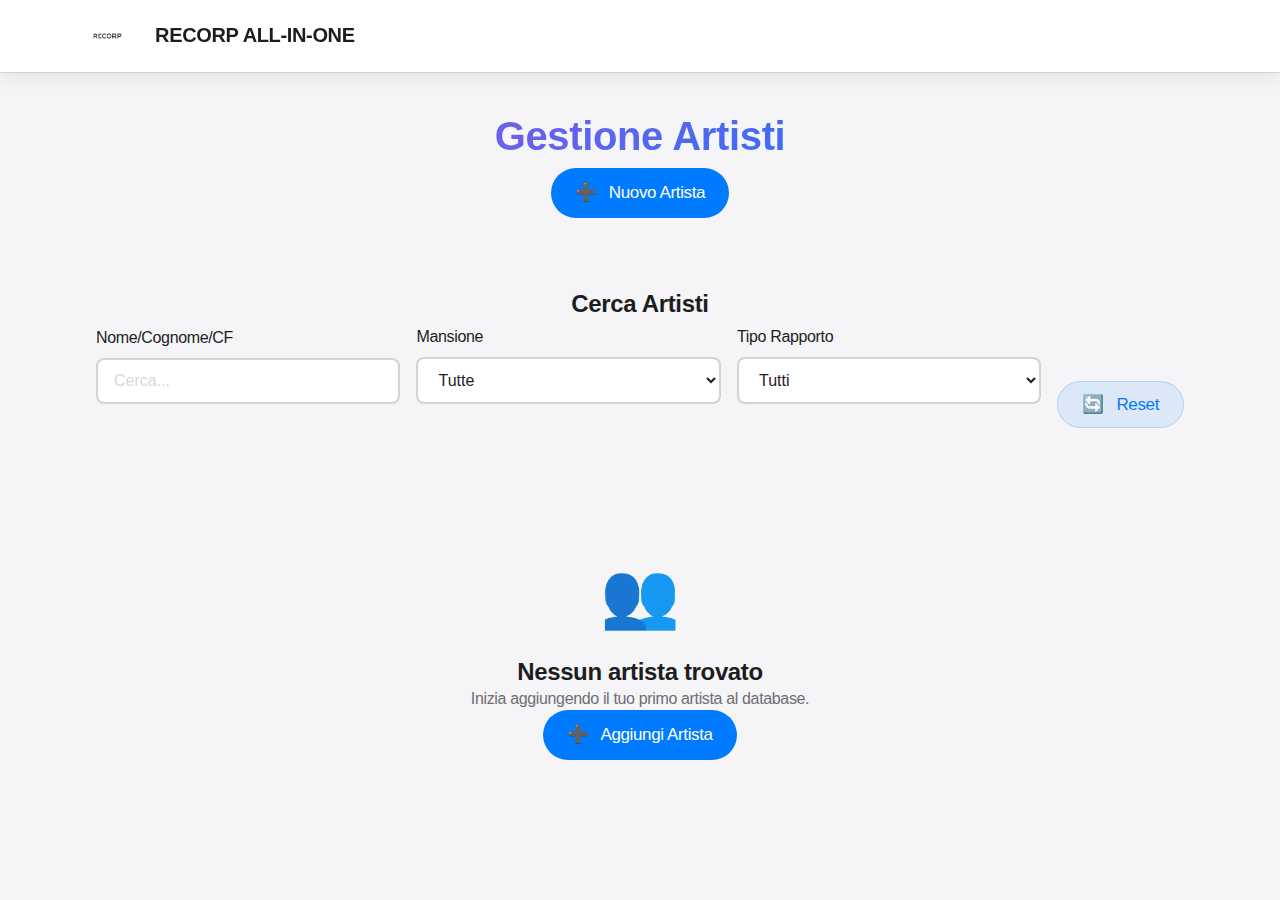
<file: gestione/gestione-artisti.html>
<!DOCTYPE html>
<html lang="it">
<head>
    <meta charset="UTF-8">
    <meta name="viewport" content="width=device-width, initial-scale=1.0">
    <title>Gestione Artisti - RECORP ALL-IN-ONE</title>
    <link rel="stylesheet" href="../assets/style.css">
    <style>
        .search-filters {
            background: var(--surface);
            padding: 1.5rem;
            border-radius: 12px;
            margin-bottom: 2rem;
        }
        
        .filter-row {
            display: grid;
            grid-template-columns: 1fr 1fr 1fr auto;
            gap: 1rem;
            align-items: end;
        }
        
        .artists-table {
            background: var(--surface);
            border-radius: 12px;
            overflow: hidden;
        }
        
        .table-responsive {
            overflow-x: auto;
        }
        
        .data-table {
            width: 100%;
            border-collapse: collapse;
        }
        
        .data-table th {
            background: var(--primary);
            color: white;
            padding: 1rem;
            text-align: left;
            font-weight: 600;
            white-space: nowrap;
        }
        
        .data-table td {
            padding: 1rem;
            border-bottom: 1px solid var(--border);
        }
        
        .data-table tr:hover {
            background: var(--background);
        }
        
        .action-buttons {
            display: flex;
            gap: 0.5rem;
        }
        
        .btn-icon-only {
            padding: 0.5rem;
            border-radius: 8px;
            border: none;
            cursor: pointer;
            transition: all 0.3s ease;
            background: var(--primary);
            color: white;
        }
        
        .btn-icon-only:hover {
            transform: translateY(-2px);
            box-shadow: 0 4px 12px rgba(0,0,0,0.15);
        }
        
        .btn-edit {
            background: var(--info);
        }
        
        .btn-delete {
            background: var(--danger);
        }
        
        .empty-state {
            text-align: center;
            padding: 4rem 2rem;
            color: var(--text-muted);
        }
        
        .empty-state-icon {
            font-size: 4rem;
            margin-bottom: 1rem;
        }
        
        .badge {
            padding: 0.25rem 0.75rem;
            border-radius: 12px;
            font-size: 0.875rem;
            font-weight: 500;
        }
        
        .badge-piva {
            background: var(--success);
            color: white;
        }
        
        .badge-occasionale {
            background: var(--info);
            color: white;
        }
        
        .badge-chiamata {
            background: var(--warning);
            color: var(--text);
        }
        
        .badge-fulltime {
            background: var(--secondary);
            color: white;
        }
        
        @media (max-width: 768px) {
            .filter-row {
                grid-template-columns: 1fr;
            }
            
            .data-table {
                font-size: 0.875rem;
            }
            
            .data-table th,
            .data-table td {
                padding: 0.75rem 0.5rem;
            }
        }
    </style>
</head>
<body>
    <!-- Navbar -->
    <nav class="navbar">
        <div class="navbar-content">
            <a href="../index.html" class="logo">
                <img src="../assets/logo.png" alt="RECORP Logo">
                <span class="logo-text">RECORP ALL-IN-ONE</span>
            </a>
        </div>
    </nav>

    <div class="page-container">
        <div class="container">
            <div class="header">
                <h1 class="page-title">Gestione Artisti</h1>
                <div class="header-actions">
                    <a href="../registrazione-artista.html" class="btn btn-primary">
                        <span class="btn-icon">➕</span> Nuovo Artista
                    </a>
                </div>
            </div>

            <!-- Filtri di ricerca -->
            <div class="search-filters">
                <h3 class="section-title">Cerca Artisti</h3>
                <div class="filter-row">
                    <div class="form-group">
                        <label class="form-label" for="searchName">Nome/Cognome/CF</label>
                        <input type="text" 
                               class="form-control" 
                               id="searchName" 
                               placeholder="Cerca...">
                    </div>
                    
                    <div class="form-group">
                        <label class="form-label" for="filterMansione">Mansione</label>
                        <select class="form-control" id="filterMansione">
                            <option value="">Tutte</option>
                            <option value="DJ">DJ</option>
                            <option value="Vocalist">Vocalist</option>
                            <option value="Musicista">Musicista</option>
                            <option value="Cantante">Cantante</option>
                            <option value="Ballerino/a">Ballerino/a</option>
                            <option value="Performer">Performer</option>
                            <option value="Animatore">Animatore</option>
                            <option value="Tecnico Audio">Tecnico Audio</option>
                            <option value="Tecnico Luci">Tecnico Luci</option>
                            <option value="Fotografo">Fotografo</option>
                            <option value="Videomaker">Videomaker</option>
                            <option value="Truccatore">Truccatore</option>
                            <option value="Costumista">Costumista</option>
                            <option value="Scenografo">Scenografo</option>
                        </select>
                    </div>
                    
                    <div class="form-group">
                        <label class="form-label" for="filterTipo">Tipo Rapporto</label>
                        <select class="form-control" id="filterTipo">
                            <option value="">Tutti</option>
                            <option value="piva">Con P.IVA</option>
                            <option value="occasionale">Prestazione Occasionale</option>
                            <option value="chiamata">Contratto a Chiamata</option>
                            <option value="fulltime">Full Time</option>
                        </select>
                    </div>
                    
                    <button class="btn btn-secondary" onclick="resetFilters()">
                        <span class="btn-icon">🔄</span> Reset
                    </button>
                </div>
            </div>

            <!-- Tabella artisti -->
            <div class="artists-table">
                <div class="table-responsive">
                    <table class="data-table" id="artistsTable">
                        <thead>
                            <tr>
                                <th>Nome</th>
                                <th>Cognome</th>
                                <th>Codice Fiscale</th>
                                <th>Mansione</th>
                                <th>Tipo Rapporto</th>
                                <th>Telefono</th>
                                <th>Email</th>
                                <th>Azioni</th>
                            </tr>
                        </thead>
                        <tbody id="artistsTableBody">
                            <!-- Popolato via JavaScript -->
                        </tbody>
                    </table>
                </div>
                
                <!-- Stato vuoto -->
                <div class="empty-state" id="emptyState" style="display: none;">
                    <div class="empty-state-icon">👥</div>
                    <h3>Nessun artista trovato</h3>
                    <p>Inizia aggiungendo il tuo primo artista al database.</p>
                    <a href="../registrazione-artista.html" class="btn btn-primary">
                        <span class="btn-icon">➕</span> Aggiungi Artista
                    </a>
                </div>
            </div>
        </div>
    </div>

    <!-- Modal di conferma eliminazione -->
    <div class="modal" id="deleteModal" style="display: none;">
        <div class="modal-content">
            <h3>Conferma Eliminazione</h3>
            <p>Sei sicuro di voler eliminare questo artista?</p>
            <p class="text-muted" id="deleteArtistName"></p>
            <div class="modal-actions">
                <button class="btn btn-secondary" onclick="closeDeleteModal()">Annulla</button>
                <button class="btn btn-danger" onclick="confirmDelete()">
                    <span class="btn-icon">🗑️</span> Elimina
                </button>
            </div>
        </div>
    </div>

    <script src="./gestione-artisti.js"></script>
</body>
</html>
</file>
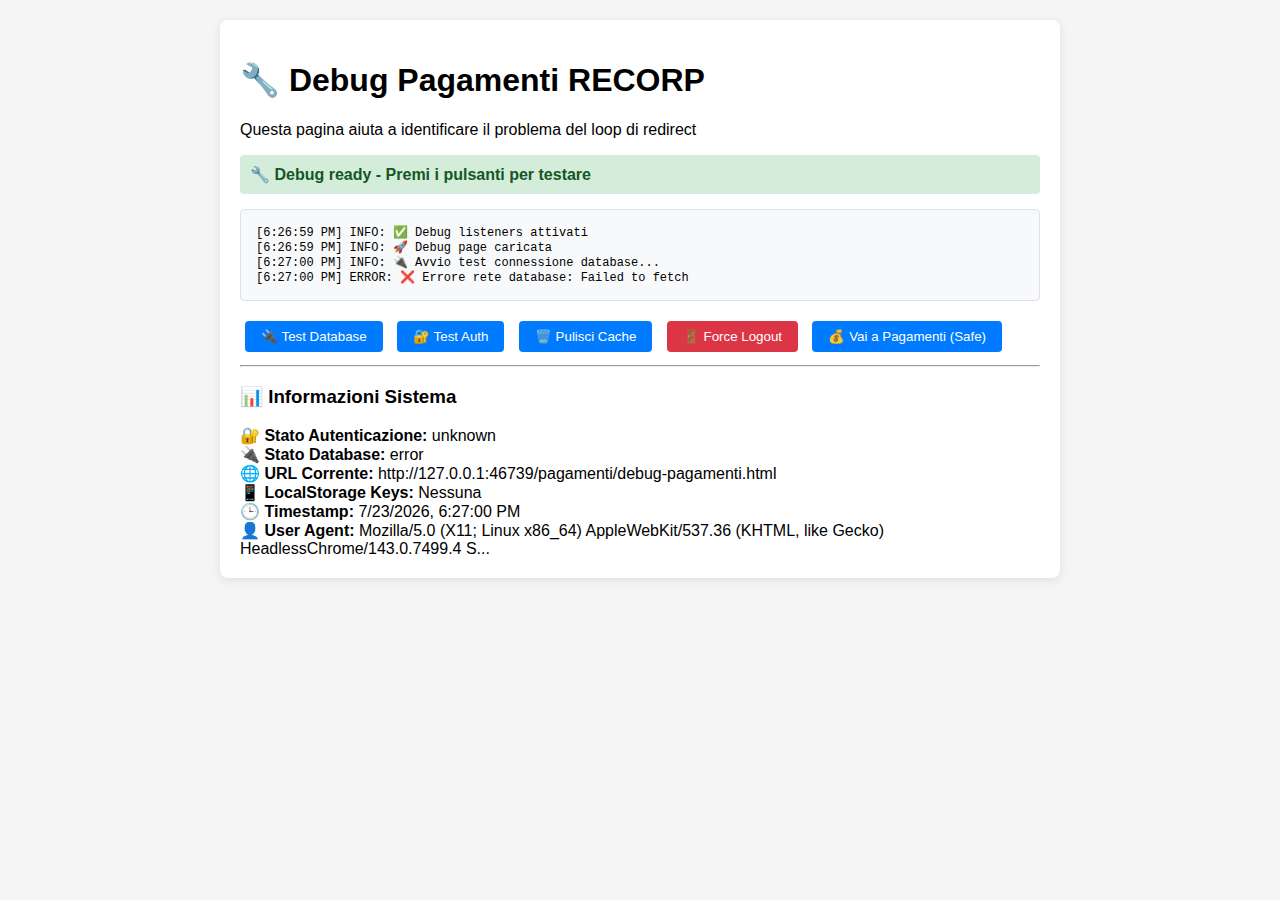
<file: pagamenti/debug-pagamenti.html>
<!DOCTYPE html>
<html lang="it">
<head>
    <meta charset="UTF-8">
    <meta name="viewport" content="width=device-width, initial-scale=1.0">
    <title>🔧 Debug Pagamenti - RECORP</title>
    
    <!-- CSS semplificato -->
    <style>
        body {
            font-family: Arial, sans-serif;
            margin: 20px;
            background: #f5f5f5;
        }
        .debug-container {
            background: white;
            padding: 20px;
            border-radius: 8px;
            box-shadow: 0 2px 10px rgba(0,0,0,0.1);
            max-width: 800px;
            margin: 0 auto;
        }
        .status {
            padding: 10px;
            margin: 10px 0;
            border-radius: 4px;
            font-weight: bold;
        }
        .status.loading { background: #fff3cd; color: #856404; }
        .status.success { background: #d4edda; color: #155724; }
        .status.error { background: #f8d7da; color: #721c24; }
        .debug-log {
            background: #f8f9fa;
            border: 1px solid #dee2e6;
            padding: 15px;
            margin: 15px 0;
            border-radius: 4px;
            font-family: 'Courier New', monospace;
            font-size: 12px;
            max-height: 300px;
            overflow-y: auto;
        }
        .btn {
            padding: 8px 16px;
            margin: 5px;
            border: none;
            border-radius: 4px;
            cursor: pointer;
            background: #007bff;
            color: white;
        }
        .btn:hover { background: #0056b3; }
        .btn.danger { background: #dc3545; }
        .btn.danger:hover { background: #c82333; }
    </style>
</head>
<body>
    <div class="debug-container">
        <h1>🔧 Debug Pagamenti RECORP</h1>
        <p>Questa pagina aiuta a identificare il problema del loop di redirect</p>
        
        <div id="status" class="status loading">
            🔄 Inizializzazione debug in corso...
        </div>
        
        <div class="debug-log" id="debugLog">
            Avvio debug...<br>
        </div>
        
        <div>
            <button class="btn" onclick="testDatabaseConnection()">🔌 Test Database</button>
            <button class="btn" onclick="testAuthentication()">🔐 Test Auth</button>
            <button class="btn" onclick="clearAllCaches()">🗑️ Pulisci Cache</button>
            <button class="btn danger" onclick="forceLogout()">🚪 Force Logout</button>
            <button class="btn" onclick="goToPagamentiSafe()">💰 Vai a Pagamenti (Safe)</button>
        </div>
        
        <hr>
        
        <h3>📊 Informazioni Sistema</h3>
        <div id="systemInfo">
            Caricamento info sistema...
        </div>
    </div>

    <!-- 🔥 SCRIPT DEBUG MINIMALE - NO IMPORTS CHE CAUSANO PROBLEMI -->
    <script>
        // ==================== VARIABILI DEBUG ====================
        let debugLog = [];
        let authState = 'unknown';
        let dbState = 'unknown';
        
        // ==================== FUNZIONI DEBUG ====================
        function addDebugLog(message, type = 'info') {
            const timestamp = new Date().toLocaleTimeString();
            const logEntry = `[${timestamp}] ${type.toUpperCase()}: ${message}`;
            debugLog.push(logEntry);
            
            const logContainer = document.getElementById('debugLog');
            logContainer.innerHTML = debugLog.slice(-20).join('<br>') + '<br>';
            logContainer.scrollTop = logContainer.scrollHeight;
            
            console.log(logEntry);
        }
        
        function updateStatus(message, type = 'loading') {
            const statusEl = document.getElementById('status');
            statusEl.textContent = message;
            statusEl.className = `status ${type}`;
        }
        
        // ==================== TEST FUNZIONI ====================
        async function testDatabaseConnection() {
            addDebugLog('🔌 Avvio test connessione database...');
            
            try {
                // Test con fetch diretto a Supabase
                const response = await fetch('https://nommluymuwioddhaujxu.supabase.co/rest/v1/', {
                    method: 'GET',
                    headers: {
                        'apikey': 'eyJhbGciOiJIUzI1NiIsInR5cCI6IkpXVCJ9.eyJpc3MiOiJzdXBhYmFzZSIsInJlZiI6Im5vbW1sdXltdXdpb2RkaGF1anh1Iiwicm9sZSI6ImFub24iLCJpYXQiOjE3NTE5ODA5MjgsImV4cCI6MjA2NzU1NjkyOH0.oaF5uaNe21W8NU67n1HjngngMUClkss2achTQ7BZ5tE',
                        'Content-Type': 'application/json'
                    }
                });
                
                if (response.ok) {
                    dbState = 'connected';
                    addDebugLog('✅ Database connesso correttamente', 'success');
                } else {
                    dbState = 'error';
                    addDebugLog(`❌ Errore database: ${response.status} ${response.statusText}`, 'error');
                }
            } catch (error) {
                dbState = 'error';
                addDebugLog(`❌ Errore rete database: ${error.message}`, 'error');
            }
            
            updateSystemInfo();
        }
        
        async function testAuthentication() {
            addDebugLog('🔐 Avvio test autenticazione...');
            
            try {
                // Controlla localStorage
                const sessionData = localStorage.getItem('recorp_user_session');
                if (sessionData) {
                    const session = JSON.parse(sessionData);
                    addDebugLog(`📱 Sessione localStorage trovata: ${session.email}`, 'info');
                    
                    // Controlla scadenza
                    if (session.expires_at) {
                        const expiresAt = new Date(session.expires_at * 1000);
                        const now = new Date();
                        if (expiresAt > now) {
                            authState = 'valid';
                            addDebugLog('✅ Sessione localStorage valida', 'success');
                        } else {
                            authState = 'expired';
                            addDebugLog('⏰ Sessione localStorage scaduta', 'error');
                        }
                    } else {
                        authState = 'no-expiry';
                        addDebugLog('⚠️ Sessione senza scadenza', 'warning');
                    }
                } else {
                    authState = 'no-session';
                    addDebugLog('❌ Nessuna sessione localStorage trovata', 'error');
                }
                
                // Test Supabase se disponibile
                if (window.supabase) {
                    addDebugLog('🔍 Controllo sessione Supabase...', 'info');
                    // Test aggiuntivi Supabase
                } else {
                    addDebugLog('⚠️ Supabase client non caricato', 'warning');
                }
                
            } catch (error) {
                authState = 'error';
                addDebugLog(`❌ Errore test auth: ${error.message}`, 'error');
            }
            
            updateSystemInfo();
        }
        
        function clearAllCaches() {
            addDebugLog('🗑️ Pulizia cache in corso...');
            
            try {
                // Pulisci localStorage
                const keysToRemove = [];
                for (let i = 0; i < localStorage.length; i++) {
                    const key = localStorage.key(i);
                    if (key && (key.includes('recorp') || key.includes('supabase'))) {
                        keysToRemove.push(key);
                    }
                }
                
                keysToRemove.forEach(key => {
                    localStorage.removeItem(key);
                    addDebugLog(`🗑️ Rimosso: ${key}`, 'info');
                });
                
                // Pulisci sessionStorage
                sessionStorage.clear();
                
                // Pulisci cookies se possibile
                document.cookie.split(";").forEach(function(c) { 
                    document.cookie = c.replace(/^ +/, "").replace(/=.*/, "=;expires=" + new Date().toUTCString() + ";path=/"); 
                });
                
                addDebugLog('✅ Cache pulita con successo', 'success');
                updateStatus('✅ Cache pulita - Puoi provare a ricaricare', 'success');
                
            } catch (error) {
                addDebugLog(`❌ Errore pulizia cache: ${error.message}`, 'error');
            }
        }
        
        function forceLogout() {
            addDebugLog('🚪 Force logout in corso...');
            
            clearAllCaches();
            
            // Reindirizza al login
            setTimeout(() => {
                addDebugLog('🔄 Reindirizzamento al login...', 'info');
                window.location.href = '../login.html';
            }, 1000);
        }
        
        function goToPagamentiSafe() {
            addDebugLog('💰 Tentativo accesso pagamenti in modalità sicura...');
            
            // Imposta flag per evitare loop
            sessionStorage.setItem('debug_mode', 'true');
            sessionStorage.setItem('skip_auto_init', 'true');
            
            addDebugLog('🔄 Reindirizzamento a pagamenti...', 'info');
            window.location.href = './pagamenti.html';
        }
        
        function updateSystemInfo() {
            const info = document.getElementById('systemInfo');
            info.innerHTML = `
                <strong>🔐 Stato Autenticazione:</strong> ${authState}<br>
                <strong>🔌 Stato Database:</strong> ${dbState}<br>
                <strong>🌐 URL Corrente:</strong> ${window.location.href}<br>
                <strong>📱 LocalStorage Keys:</strong> ${Object.keys(localStorage).filter(k => k.includes('recorp')).join(', ') || 'Nessuna'}<br>
                <strong>🕒 Timestamp:</strong> ${new Date().toLocaleString()}<br>
                <strong>👤 User Agent:</strong> ${navigator.userAgent.substring(0, 100)}...
            `;
        }
        
        // ==================== INIZIALIZZAZIONE DEBUG ====================
        document.addEventListener('DOMContentLoaded', function() {
            addDebugLog('🚀 Debug page caricata');
            updateStatus('🔧 Debug ready - Premi i pulsanti per testare', 'success');
            updateSystemInfo();
            
            // Test automatici
            setTimeout(() => {
                testDatabaseConnection();
                setTimeout(() => {
                    testAuthentication();
                }, 1000);
            }, 500);
        });
        
        // ==================== INTERCETTA ERRORI ====================
        window.addEventListener('error', function(event) {
            addDebugLog(`❌ JavaScript Error: ${event.error.message}`, 'error');
            addDebugLog(`📍 File: ${event.filename}:${event.lineno}`, 'error');
        });
        
        window.addEventListener('unhandledrejection', function(event) {
            addDebugLog(`❌ Promise Rejection: ${event.reason}`, 'error');
        });
        
        // ==================== MONITORA NAVIGAZIONE ====================
        let navigationCount = 0;
        const originalPushState = history.pushState;
        const originalReplaceState = history.replaceState;
        
        history.pushState = function() {
            navigationCount++;
            addDebugLog(`🔄 Navigation pushState #${navigationCount}: ${arguments[2]}`, 'warning');
            return originalPushState.apply(history, arguments);
        };
        
        history.replaceState = function() {
            navigationCount++;
            addDebugLog(`🔄 Navigation replaceState #${navigationCount}: ${arguments[2]}`, 'warning');
            return originalReplaceState.apply(history, arguments);
        };
        
        window.addEventListener('beforeunload', function(event) {
            addDebugLog('🚨 Page sta per essere scaricata', 'warning');
        });
        
        window.addEventListener('popstate', function(event) {
            addDebugLog('🔄 Popstate event rilevato', 'warning');
        });
        
        addDebugLog('✅ Debug listeners attivati');
    </script>
</body>
</html>
</file>
<file: assets/style.css>
/* ==================== CSS VARIABLES ==================== */
:root {
    /* Apple Design Colors */
    --bg-primary: #f5f5f7;
    --bg-secondary: #ffffff;
    --bg-card: #ffffff;
    --border-color: #d2d2d7;
    
    /* Apple Text Colors */
    --text-primary: #1d1d1f;
    --text-secondary: #86868b;
    --text-muted: #6e6e73;
    
    /* Apple System Colors */
    --primary: #007aff;
    --success: #34c759;
    --danger: #ff3b30;
    --warning: #ff9500;
    --info: #5ac8fa;
    
    /* Apple Shadows */
    --shadow-sm: 0 4px 20px rgba(0, 0, 0, 0.08);
    --shadow-md: 0 12px 28px rgba(0, 0, 0, 0.12);
    --shadow-lg: 0 20px 40px rgba(0, 0, 0, 0.15);
    
    /* Apple Accent Colors */
    --accent-purple: #af52de;
    --accent-gold: #ff9500;
}

/* ==================== RESET & BASE STYLES ==================== */
* {
    margin: 0;
    padding: 0;
    box-sizing: border-box;
}

body {
    font-family: -apple-system, BlinkMacSystemFont, 'SF Pro Display', 'SF Pro Text', 'Segoe UI', Roboto, sans-serif;
    background-color: var(--bg-primary);
    color: var(--text-primary);
    line-height: 1.47059;
    letter-spacing: -0.022em;
    overflow-x: hidden;
    padding: 0;
    display: block;
    min-height: 100vh;
}

/* Hide content until authenticated */
body:not(.authenticated) .dashboard-container {
    display: none;
}

body:not(.authenticated) .user-info-bar {
    display: none;
}

body:not(.authenticated) .main-container {
    display: none;
}

/* ==================== TYPOGRAPHY ==================== */
h1, h2, h3, h4, h5, h6 {
    color: var(--text-primary);
    line-height: 1.2;
}

h1 { font-size: 2.5rem; font-weight: 600; }
h2 { font-size: 2rem; font-weight: 600; }
h3 { font-size: 1.5rem; font-weight: 600; }
h4 { font-size: 1.25rem; font-weight: 600; }
h5 { font-size: 1.125rem; font-weight: 500; }
h6 { font-size: 1rem; font-weight: 500; }

a {
    color: var(--primary);
    text-decoration: none;
    transition: color 0.3s ease;
}

a:hover {
    color: var(--accent-purple);
}

/* ==================== USER INFO BAR ==================== */
.user-info-bar {
    position: fixed;
    top: 0;
    left: 0;
    right: 0;
    background: #fafafa;
    border-bottom: 1px solid #d2d2d7;
    padding: 8px 20px;
    z-index: 1001;
    font-size: 13px;
    letter-spacing: -0.01em;
}

.user-info-bar .container {
    display: flex;
    justify-content: space-between;
    align-items: center;
    max-width: 1200px;
    margin: 0 auto;
    padding: 0;
}

.user-info {
    display: flex;
    align-items: center;
    gap: 12px;
}

.user-info span {
    color: var(--text-secondary);
    font-size: 13px;
    font-weight: 400;
}

.user-info #current-user-email {
    font-weight: 600;
    color: var(--text-primary);
}

.user-info .status-online {
    background: var(--success);
    color: white;
    padding: 2px 8px;
    border-radius: 12px;
    font-size: 11px;
    font-weight: 500;
}

.user-actions {
    display: flex;
    align-items: center;
    gap: 12px;
}

.user-actions #session-info {
    color: var(--text-secondary);
    font-size: 12px;
}

.user-actions #logout-btn {
    background: var(--danger);
    color: white;
    border: none;
    padding: 4px 12px;
    border-radius: 12px;
    font-size: 12px;
    font-weight: 500;
    cursor: pointer;
    transition: all 0.2s cubic-bezier(0.25, 0.46, 0.45, 0.94);
}

.user-actions #logout-btn:hover {
    background: #d70015;
    transform: scale(1.05);
}

/* ==================== LAYOUT CONTAINERS ==================== */
.page-container {
    padding-top: 40px;
    min-height: 100vh;
    background: var(--bg-primary);
}

.container {
    max-width: 1200px;
    margin: 0 auto;
    padding: 2rem;
}

.main-container {
    max-width: 1200px;
    margin: 0 auto;
    padding: 2rem;
    position: relative;
    padding-top: 60px;
}

/* ==================== HEADER SECTION ==================== */
.header {
    text-align: center;
    margin-bottom: 3rem;
}

.header.text-center {
    text-align: center;
}

.page-title {
    font-size: 2.5rem;
    font-weight: 800;
    margin-bottom: 0.5rem;
    background: linear-gradient(135deg, var(--accent-purple), var(--primary));
    -webkit-background-clip: text;
    -webkit-text-fill-color: transparent;
    background-clip: text;
}

.page-subtitle {
    font-size: 1.125rem;
    color: var(--text-secondary);
    margin-bottom: 0;
}

.header h1 {
    font-size: 2.5rem;
    margin-bottom: 0.5rem;
    background: linear-gradient(135deg, var(--accent-purple), var(--primary));
    -webkit-background-clip: text;
    -webkit-text-fill-color: transparent;
    background-clip: text;
}

.header p {
    font-size: 1.125rem;
    color: var(--text-secondary);
}

/* ==================== BREADCRUMB ==================== */
.breadcrumb {
    display: flex;
    gap: 1rem;
    margin-bottom: 2rem;
    padding: 1rem;
    background: var(--bg-secondary);
    border-radius: 8px;
    border: 1px solid var(--border-color);
}

.breadcrumb-container {
    display: flex;
    justify-content: space-between;
    align-items: center;
    margin-bottom: 2rem;
    padding: 1rem;
    background: var(--bg-secondary);
    border-radius: 8px;
    border: 1px solid var(--border-color);
}

.breadcrumb-item {
    color: var(--text-secondary);
    text-decoration: none;
    font-weight: 500;
    transition: color 0.3s ease;
}

.breadcrumb-item:hover {
    color: var(--primary);
}

.breadcrumb-item.active {
    color: var(--accent-purple);
    font-weight: 600;
}

.breadcrumb-separator {
    color: var(--text-muted);
}

/* ==================== RESERVED NUMBER DISPLAY ==================== */
.reserved-number-display {
    background: var(--bg-secondary);
    border: 1px solid var(--border-color);
    border-radius: 8px;
    padding: 1rem;
    margin-bottom: 1rem;
    display: none;
}

.reserved-number-badge {
    background: #e3f2fd;
    border: 1px solid #2196f3;
    border-radius: 8px;
    padding: 8px 12px;
    margin: 10px 0;
    display: flex;
    justify-content: space-between;
    align-items: center;
}

.reserved-number-badge .numero {
    font-weight: bold;
    color: #1976d2;
}

.reserved-number-badge .scadenza {
    font-size: 0.9em;
    color: #666;
}

/* ==================== DASHBOARD APPLE STYLE ==================== */
.dashboard-container {
    max-width: 1200px;
    margin: 0 auto;
    padding: 80px 20px 40px;
}

/* Header */
.dashboard-header {
    text-align: center;
    margin-bottom: 60px;
}

.dashboard-header h1 {
    font-size: 56px;
    font-weight: 600;
    letter-spacing: -0.005em;
    margin-bottom: 8px;
    background: linear-gradient(135deg, var(--text-primary) 0%, var(--primary) 100%);
    -webkit-background-clip: text;
    -webkit-text-fill-color: transparent;
    background-clip: text;
}

.dashboard-header p {
    font-size: 21px;
    color: var(--text-secondary);
    font-weight: 400;
    line-height: 1.29412;
}

/* ==================== DASHBOARD STATS SECTION ==================== */
.dashboard-section {
    margin-bottom: 3rem;
}

.dashboard-section h2 {
    font-size: 1.5rem;
    font-weight: 600;
    color: var(--text-primary);
    margin-bottom: 1.5rem;
}

.action-cards {
    display: grid;
    grid-template-columns: repeat(auto-fit, minmax(280px, 1fr));
    gap: 1.5rem;
    margin-bottom: 2rem;
}

.action-card {
    background: var(--bg-card);
    padding: 2rem;
    border-radius: 12px;
    text-align: center;
    cursor: pointer;
    transition: all 0.3s ease;
    border: 2px solid transparent;
    box-shadow: var(--shadow-md);
}

.action-card:hover {
    transform: translateY(-5px);
    border-color: var(--accent-purple);
    box-shadow: var(--shadow-lg);
}

.action-card-icon {
    font-size: 3rem;
    margin-bottom: 1rem;
}

.action-card h3 {
    font-size: 1.125rem;
    margin-bottom: 0.5rem;
    color: var(--text-primary);
}

.action-card p {
    color: var(--text-secondary);
    font-size: 0.875rem;
    margin: 0;
}

/* Stats Grid */
.dashboard-stats-grid,
.stats-section {
    margin-bottom: 60px;
}

.dashboard-stats-grid {
    display: grid;
    grid-template-columns: repeat(auto-fit, minmax(280px, 1fr));
    gap: 20px;
}

.stats-grid {
    display: grid;
    grid-template-columns: repeat(auto-fit, minmax(200px, 1fr));
    gap: 1.5rem;
}

.dashboard-stat-card,
.stat-card {
    background: rgba(255, 255, 255, 0.8);
    backdrop-filter: blur(20px);
    border-radius: 18px;
    padding: 32px;
    text-align: center;
    border: 1px solid rgba(255, 255, 255, 0.2);
    transition: all 0.3s cubic-bezier(0.25, 0.46, 0.45, 0.94);
    box-shadow: var(--shadow-sm);
}

.dashboard-stat-card:hover,
.stat-card:hover {
    transform: translateY(-8px);
    box-shadow: var(--shadow-lg);
}

.stat-card.clickable {
    cursor: pointer;
}

.stat-card.clickable:hover {
    border-color: var(--primary);
}

.stat-card.highlight {
    border-color: var(--warning);
    background: linear-gradient(135deg, rgba(245, 158, 11, 0.05), rgba(245, 158, 11, 0.1));
}

.stat-number,
.stat-value {
    font-size: 48px;
    font-weight: 700;
    line-height: 1.08333;
    margin-bottom: 8px;
    background: linear-gradient(135deg, var(--primary) 0%, var(--info) 100%);
    -webkit-background-clip: text;
    -webkit-text-fill-color: transparent;
    background-clip: text;
}

.stat-label {
    font-size: 17px;
    color: var(--text-secondary);
    font-weight: 500;
    line-height: 1.23536;
    text-transform: uppercase;
    letter-spacing: 0.5px;
    margin-bottom: 0.5rem;
}

.stat-trend {
    margin-top: 0.5rem;
}

.trend-text {
    font-size: 0.75rem;
    color: var(--text-muted);
    font-weight: 500;
}

/* ==================== STEP SECTIONS (AGIBILITÀ) ==================== */
.step-section {
    display: none;
    animation: fadeIn 0.3s ease-in-out;
    margin-bottom: 2rem;
}

.step-section.active {
    display: block;
}

/* Type Cards */
.type-cards {
    display: grid;
    grid-template-columns: repeat(auto-fit, minmax(300px, 1fr));
    gap: 2rem;
    margin: 2rem 0;
}

.type-card {
    background: var(--bg-card);
    border: 2px solid var(--border-color);
    border-radius: 12px;
    padding: 2rem;
    text-align: center;
    cursor: pointer;
    transition: all 0.3s ease;
    box-shadow: var(--shadow-sm);
    position: relative;
}

.type-card:hover {
    border-color: var(--primary);
    transform: translateY(-5px);
    box-shadow: var(--shadow-lg);
}

.type-card-icon {
    font-size: 3rem;
    margin-bottom: 1rem;
}

.type-card h3 {
    margin-bottom: 0.5rem;
    color: var(--text-primary);
}

.type-card p {
    color: var(--text-secondary);
    margin: 0;
}

.type-card .badge {
    position: absolute;
    top: 1rem;
    right: 1rem;
    background: var(--accent-purple);
    color: white;
    padding: 0.25rem 0.75rem;
    border-radius: 12px;
    font-size: 0.875rem;
    font-weight: 600;
}

.type-card small {
    display: block;
    margin-top: 0.5rem;
    font-size: 0.8rem;
    color: var(--text-muted);
}

/* ==================== FORM STYLES ==================== */
.form-group {
    margin-bottom: 1.5rem;
}

.form-label {
    display: block;
    margin-bottom: 0.5rem;
    color: var(--text-primary);
    font-weight: 500;
}

.form-label .required {
    color: var(--danger);
    margin-left: 2px;
}

.form-control {
    width: 100%;
    padding: 0.75rem 1rem;
    background: var(--bg-secondary);
    border: 2px solid var(--border-color);
    border-radius: 8px;
    color: var(--text-primary);
    font-size: 1rem;
    transition: all 0.3s ease;
    font-family: inherit;
}

select.form-control {
    cursor: pointer;
}

.form-control:focus,
select.form-control:focus,
textarea.form-control:focus {
    outline: none;
    border-color: var(--primary);
    box-shadow: 0 0 0 3px rgba(0, 122, 255, 0.1);
    background-color: var(--bg-secondary);
}

.form-control.field-error {
    border-color: var(--danger);
    animation: shake 0.3s ease-in-out;
}

.form-control.field-warning {
    border-color: var(--warning);
    box-shadow: 0 0 0 3px rgba(245, 158, 11, 0.1);
}

.form-control.invalid {
    border-color: var(--danger) !important;
    background-image: url("data:image/svg+xml,%3csvg xmlns='http://www.w3.org/2000/svg' viewBox='0 0 12 12' width='12' height='12' fill='none' stroke='%23ef4444'%3e%3ccircle cx='6' cy='6' r='4.5'/%3e%3cpath d='m6 3v3m0 3h.01'/%3e%3c/svg%3e");
    background-repeat: no-repeat;
    background-position: right 12px center;
    background-size: 16px 16px;
}

.form-control.valid {
    border-color: var(--success) !important;
    background-image: url("data:image/svg+xml,%3csvg xmlns='http://www.w3.org/2000/svg' viewBox='0 0 8 8'%3e%3cpath fill='%2310b981' d='m2.3 6.73.4.4L7.5 2.4l-.5-.5L3.7 5.2 1.5 3l-.5.5 1.3 1.23z'/%3e%3c/svg%3e");
    background-repeat: no-repeat;
    background-position: right 12px center;
    background-size: 16px 16px;
}

.form-section {
    background: var(--bg-card);
    padding: 1.5rem;
    border-radius: 8px;
    margin-bottom: 1.5rem;
    border: 1px solid var(--border-color);
    transition: box-shadow 0.3s ease;
}

.form-section:hover {
    box-shadow: var(--shadow-sm);
}

.form-section-title {
    margin-bottom: 1rem;
    color: var(--text-primary);
}

.form-row {
    display: grid;
    grid-template-columns: 1fr 1fr;
    gap: 1.5rem;
}

.form-control::placeholder,
textarea.form-control::placeholder {
    color: #c1c7cd;
    opacity: 0.7;
}

.form-text {
    font-size: 0.825rem;
    color: var(--text-muted);
    margin-top: 0.25rem;
    display: block;
}

textarea.form-control {
    resize: vertical;
    min-height: 80px;
    line-height: 1.5;
}

select.form-control:disabled,
input.form-control:disabled {
    background-color: #f5f5f6;
    cursor: not-allowed;
    opacity: 0.7;
    color: var(--text-muted);
}

.location-helper-text {
    font-size: 0.8rem;
    color: var(--text-muted);
    margin-top: 0.25rem;
}

.date-info {
    background: #e3f2fd;
    border: 1px solid #2196f3;
    border-radius: 6px;
    padding: 8px 12px;
    color: #1976d2;
    font-size: 0.9rem;
    margin-top: 0.5rem;
}

.uppercase-field {
    text-transform: uppercase;
}

/* ==================== ARTIST LIST ==================== */
.artist-list {
    background: var(--bg-primary);
    border-radius: 8px;
    padding: 1rem;
    margin: 1rem 0;
    min-height: 150px;
}

.artist-item {
    background: var(--bg-card);
    border: 1px solid var(--border-color);
    border-radius: 8px;
    padding: 1rem;
    margin-bottom: 0.5rem;
    display: flex;
    justify-content: space-between;
    align-items: center;
    transition: all 0.3s ease;
}

.artist-item:hover {
    border-color: var(--primary);
    box-shadow: var(--shadow-sm);
}

.artist-item.artist-chiamata {
    border-left: 4px solid var(--warning);
}

.artist-info {
    flex: 1;
}

.artist-info strong {
    color: var(--text-primary);
    font-size: 1.1rem;
}

.artist-info small {
    color: var(--text-secondary);
    font-size: 0.875rem;
}

.artist-info .nationality-badge {
    display: inline-block;
    background: #2196f3;
    color: white;
    padding: 2px 8px;
    border-radius: 12px;
    font-size: 0.75rem;
    margin-left: 0.5rem;
}

.artist-role-compensation {
    display: flex;
    gap: 1rem;
    align-items: center;
}

.compensation-input {
    width: 150px;
}

.compensation-input.warning {
    border-color: #ff9800 !important;
    background-color: #fff3e0 !important;
}

.compensation-input.gratuito {
    border-color: #4caf50 !important;
    background-color: #e8f5e9 !important;
}

.tipo-rapporto-badge {
    display: inline-block;
    padding: 0.25rem 0.5rem;
    border-radius: 4px;
    font-size: 0.75rem;
    font-weight: 600;
    margin-top: 0.25rem;
}

.tipo-rapporto-badge.tipo-partitaiva {
    background: #e0e7ff;
    color: #4338ca;
}

.tipo-rapporto-badge.tipo-occasionale {
    background: #dbeafe;
    color: #1d4ed8;
}

.tipo-rapporto-badge.tipo-chiamata {
    background: #fef3c7;
    color: #d97706;
}

.tipo-rapporto-badge.tipo-fulltime {
    background: #e5e7eb;
    color: #374151;
}

.codice-inps {
    color: var(--warning);
    font-weight: 600;
}

.no-artists-message {
    text-align: center;
    color: var(--text-muted);
    font-style: italic;
    padding: 2rem;
}

/* ==================== SUMMARY BOX ==================== */
.summary-box {
    background: #e0e7ff;
    border: 1px solid #c7d2fe;
    border-radius: 8px;
    padding: 1.5rem;
    margin: 1rem 0;
}

.summary-box h4 {
    color: var(--primary);
    margin-bottom: 1rem;
}

.summary-box p {
    margin-bottom: 0.5rem;
    color: var(--text-primary);
}

/* ==================== ALERT STYLES ==================== */
.alert {
    padding: 1rem 1.5rem;
    border-radius: 8px;
    margin-bottom: 1.5rem;
    font-weight: 500;
    animation: slideDown 0.3s ease-out;
}

.alert-success {
    background: #d1fae5;
    color: #065f46;
    border: 1px solid #34d399;
}

.alert-error {
    background: #fee2e2;
    color: #991b1b;
    border: 1px solid #f87171;
}

.alert-warning {
    background: #fef3c7;
    color: #92400e;
    border: 1px solid #fbbf24;
}

.alert-info {
    background: #dbeafe;
    color: #1e40af;
    border: 1px solid #60a5fa;
}

/* ==================== BUTTONS ==================== */
.btn {
    padding: 12px 24px;
    border-radius: 980px;
    font-size: 17px;
    font-weight: 400;
    text-decoration: none;
    transition: all 0.3s cubic-bezier(0.25, 0.46, 0.45, 0.94);
    border: none;
    cursor: pointer;
    letter-spacing: -0.022em;
    display: inline-block;
    text-align: center;
}

.btn:hover {
    transform: translateY(-2px);
    transition: all 0.3s ease;
}

.btn:active {
    transform: translateY(0);
}

.btn-primary {
    background: var(--primary);
    color: white;
}

.btn-primary:hover {
    background: #0056cc;
    transform: scale(1.02);
    box-shadow: var(--shadow-md);
}

.btn-secondary {
    background: rgba(0, 122, 255, 0.1);
    color: var(--primary);
    border: 1px solid rgba(0, 122, 255, 0.2);
}

.btn-secondary:hover {
    background: rgba(0, 122, 255, 0.15);
    transform: scale(1.02);
}

.btn-success {
    background: var(--success);
    color: white;
}

.btn-success:hover {
    background: #059669;
    transform: translateY(-2px);
    box-shadow: var(--shadow-md);
}

.btn-danger {
    background: var(--danger);
    color: white;
}

.btn-danger:hover {
    background: #d70015;
}

.btn-warning {
    background: var(--warning);
    color: white;
}

.btn-warning:hover {
    background: #d97706;
}

.btn-info {
    background: var(--info);
    color: white;
}

.btn-info:hover {
    background: #2563eb;
}

.btn-disabled {
    background: #f5f5f7;
    color: var(--text-secondary);
    cursor: not-allowed;
}

.btn-sm {
    padding: 0.5rem 1rem;
    font-size: 0.875rem;
}

.btn-small {
    padding: 8px 16px;
    font-size: 15px;
    border-radius: 20px;
}

.btn-lg {
    padding: 1rem 2rem;
    font-size: 1.125rem;
}

.btn-group {
    display: flex;
    gap: 1rem;
    flex-wrap: wrap;
}

.btn-icon {
    margin-right: 0.5rem;
    font-size: 1.1rem;
}

/* ==================== MODAL STYLES ==================== */
.modal {
    display: none;
    position: fixed;
    top: 0;
    left: 0;
    right: 0;
    bottom: 0;
    background: rgba(0, 0, 0, 0.5);
    z-index: 1000;
    padding: 20px;
    overflow-y: auto;
}

.modal-content {
    background: var(--bg-card);
    border-radius: 12px;
    max-width: 600px;
    margin: 50px auto;
    padding: 2rem;
    position: relative;
    max-height: 80vh;
    overflow-y: auto;
    box-shadow: var(--shadow-lg);
    animation: modalSlideIn 0.3s ease-out;
}

.modal-content-wide {
    max-width: 900px;
}

.modal-content-small {
    max-width: 400px;
}

.modal-header {
    display: flex;
    justify-content: space-between;
    align-items: center;
    margin-bottom: 1.5rem;
}

.modal-header h2 {
    font-size: 1.5rem;
    color: var(--text-primary);
}

.modal-body {
    margin-bottom: 1.5rem;
}

.modal-footer {
    text-align: right;
    padding-top: 1rem;
    border-top: 1px solid var(--border-color);
}

.close-modal {
    background: none;
    border: none;
    font-size: 1.5rem;
    cursor: pointer;
    color: var(--text-muted);
    transition: color 0.3s ease;
}

.close-modal:hover {
    color: var(--text-primary);
}

/* Search Results in Modal */
.search-results {
    max-height: 400px;
    overflow-y: auto;
    margin-top: 1rem;
}

.search-result {
    padding: 1rem;
    border: 1px solid var(--border-color);
    border-radius: 8px;
    margin-bottom: 0.5rem;
    cursor: pointer;
    transition: all 0.3s ease;
}

.search-result:hover {
    border-color: var(--primary);
    background: rgba(0, 122, 255, 0.05);
}

.no-results {
    text-align: center;
    color: var(--text-muted);
    padding: 2rem;
    font-style: italic;
}

/* Autocomplete Dropdown */
.autocomplete-dropdown {
    position: absolute;
    top: 100%;
    left: 0;
    right: 0;
    background: var(--bg-secondary);
    border: 1px solid var(--border-color);
    border-radius: 0 0 8px 8px;
    box-shadow: var(--shadow-lg);
    max-height: 300px;
    overflow-y: auto;
    z-index: 100;
}

.autocomplete-item {
    padding: 0.75rem 1rem;
    cursor: pointer;
    transition: background 0.2s ease;
    border-bottom: 1px solid var(--border-color);
}

.autocomplete-item:hover {
    background: var(--bg-primary);
}

.autocomplete-item:last-child {
    border-bottom: none;
}

/* ==================== TAB SYSTEM ==================== */
.tabs {
    display: flex;
    gap: 1rem;
    border-bottom: 2px solid var(--border-color);
    margin-bottom: 1.5rem;
}

.tab {
    padding: 0.75rem 1.5rem;
    background: none;
    border: none;
    cursor: pointer;
    color: var(--text-secondary);
    font-weight: 500;
    transition: all 0.3s ease;
    border-bottom: 2px solid transparent;
    margin-bottom: -2px;
    display: flex;
    align-items: center;
    gap: 8px;
}

.tab:hover {
    color: var(--primary);
}

.tab.active {
    color: var(--primary) !important;
    border-bottom-color: var(--primary) !important;
}

.tab-content {
    display: none;
}

.tab-content.active {
    display: block;
}

.tab-badge {
    background: #dc3545;
    color: white;
    border-radius: 12px;
    padding: 2px 8px;
    font-size: 0.8rem;
    margin-left: 0.5rem;
}

.tab-icon {
    margin-right: 0.5rem;
}

.tab-header {
    display: flex;
    justify-content: space-between;
    align-items: center;
    margin-bottom: 1rem;
}

.tab-actions {
    display: flex;
    gap: 0.5rem;
}

/* ==================== TABLE STYLES ==================== */
.table {
    width: 100%;
    border-collapse: collapse;
    margin-bottom: 1rem;
}

.table th {
    background: var(--bg-primary) !important;
    color: var(--text-primary);
    padding: 0.75rem !important;
    text-align: left;
    font-weight: 600;
    text-transform: uppercase;
    font-size: 0.85rem;
    letter-spacing: 0.5px;
    border-bottom: 2px solid var(--border-color);
}

.table td {
    padding: 0.75rem !important;
    border-bottom: 1px solid var(--border-color);
    color: var(--text-primary);
}

.table tr:hover {
    background: var(--bg-primary);
}

.text-center {
    text-align: center;
}

.db-table-container {
    max-height: 400px;
    overflow-y: auto;
}

.no-data-msg {
    text-align: center;
    color: var(--text-muted);
    margin-top: 2rem;
    display: none;
}

/* ==================== CALENDAR STYLES ==================== */
.calendar-controls {
    display: flex;
    justify-content: space-between;
    align-items: center;
    margin-bottom: 1rem;
    padding: 1rem;
    background: var(--bg-primary);
    border-radius: 8px;
}

.calendar-grid {
    background: var(--bg-secondary);
    border-radius: 8px;
    overflow: hidden;
}

.calendar-header {
    display: grid;
    grid-template-columns: repeat(7, 1fr);
    background: var(--bg-primary);
}

.calendar-day-header {
    padding: 1rem;
    text-align: center;
    font-weight: 600;
    color: var(--text-primary);
    border-right: 1px solid var(--border-color);
}

.calendar-body {
    display: grid;
    grid-template-columns: repeat(7, 1fr);
}

.calendar-day {
    min-height: 100px;
    padding: 0.5rem;
    border-right: 1px solid var(--border-color);
    border-bottom: 1px solid var(--border-color);
    position: relative;
}

.calendar-day.empty {
    background: #f8f9fa;
}

.calendar-day.today {
    background: rgba(0, 122, 255, 0.1);
}

.calendar-day.has-events {
    background: rgba(52, 199, 89, 0.1);
}

.day-number {
    font-weight: 600;
    margin-bottom: 0.5rem;
}

.event-count {
    position: absolute;
    top: 0.25rem;
    right: 0.25rem;
    background: var(--primary);
    color: white;
    border-radius: 50%;
    width: 20px;
    height: 20px;
    display: flex;
    align-items: center;
    justify-content: center;
    font-size: 0.75rem;
    font-weight: 600;
}

.day-events {
    font-size: 0.75rem;
}

.mini-event {
    background: var(--primary);
    color: white;
    padding: 2px 4px;
    border-radius: 4px;
    margin-bottom: 2px;
    overflow: hidden;
    text-overflow: ellipsis;
    white-space: nowrap;
}

.more-events {
    color: var(--text-muted);
    font-style: italic;
}

/* ==================== DRAFTS SECTION ==================== */
.dashboard-drafts-section {
    background: rgba(255, 255, 255, 0.8);
    backdrop-filter: blur(20px);
    border-radius: 18px;
    padding: 40px 32px;
    margin-bottom: 60px;
    border: 1px solid rgba(255, 255, 255, 0.2);
    box-shadow: var(--shadow-sm);
}

.section-title {
    font-size: 28px;
    font-weight: 600;
    margin-bottom: 32px;
    text-align: center;
    line-height: 1.14286;
    color: var(--text-primary);
}

.drafts-grid {
    display: grid;
    grid-template-columns: repeat(auto-fit, minmax(300px, 1fr));
    gap: 20px;
    margin-bottom: 32px;
}

.draft-card {
    background: rgba(255, 255, 255, 0.6);
    border-radius: 16px;
    padding: 24px;
    border: 1px solid rgba(255, 255, 255, 0.3);
    transition: all 0.3s cubic-bezier(0.25, 0.46, 0.45, 0.94);
}

.draft-card:hover {
    background: rgba(255, 255, 255, 0.8);
    transform: translateY(-4px);
}

.draft-header {
    display: flex;
    justify-content: space-between;
    align-items: flex-start;
    margin-bottom: 16px;
}

.draft-info h4 {
    font-size: 19px;
    font-weight: 600;
    margin-bottom: 4px;
    line-height: 1.21053;
    color: var(--text-primary);
}

.draft-info p {
    font-size: 15px;
    color: var(--text-secondary);
    line-height: 1.33337;
}

.progress-circle {
    width: 60px;
    height: 60px;
    border-radius: 50%;
    display: flex;
    align-items: center;
    justify-content: center;
    font-weight: 600;
    font-size: 14px;
    color: white;
}

.progress-30 { background: conic-gradient(var(--warning) 30%, #f5f5f7 30%); }
.progress-65 { background: conic-gradient(var(--primary) 65%, #f5f5f7 65%); }
.progress-90 { background: conic-gradient(var(--success) 90%, #f5f5f7 90%); }

.draft-actions {
    display: flex;
    gap: 8px;
    margin-top: 16px;
}

/* Progress Bar Mini */
.progress-bar-mini {
    width: 100%;
    height: 8px;
    background: var(--bg-primary);
    border-radius: 4px;
    overflow: hidden;
    margin-right: 0.5rem;
}

.progress-fill {
    height: 100%;
    background: linear-gradient(to right, var(--primary), var(--success));
    transition: width 0.3s ease;
}

.progress-text {
    font-size: 0.8rem;
    color: var(--text-secondary);
    font-weight: 500;
}

/* Bozze List Items */
.bozza-item {
    background: var(--bg-card);
    border: 1px solid var(--border-color);
    border-radius: 8px;
    padding: 1.5rem;
    margin-bottom: 1rem;
    display: flex;
    justify-content: space-between;
    align-items: center;
    transition: all 0.3s ease;
}

.bozza-item:hover {
    border-color: var(--primary);
    box-shadow: var(--shadow-sm);
}

.bozza-item.locked {
    border-color: var(--warning);
    background: rgba(255, 149, 0, 0.05);
}

.bozza-info {
    flex: 1;
}

.bozza-header {
    display: flex;
    justify-content: space-between;
    align-items: center;
    margin-bottom: 0.5rem;
}

.bozza-code {
    font-weight: 600;
    color: var(--primary);
}

.bozza-date {
    font-size: 0.85rem;
    color: var(--text-muted);
}

.bozza-progress {
    display: flex;
    align-items: center;
    margin-bottom: 0.5rem;
}

.bozza-location,
.bozza-artists {
    font-size: 0.9rem;
    color: var(--text-secondary);
    margin-bottom: 0.25rem;
}

.lock-info {
    font-size: 0.8rem;
    color: var(--warning);
    font-weight: 500;
}

.bozza-actions {
    display: flex;
    gap: 0.5rem;
}

/* Agibilità List Items */
.agibilita-item {
    background: var(--bg-card);
    border: 1px solid var(--border-color);
    border-radius: 8px;
    padding: 1.5rem;
    margin-bottom: 1rem;
    display: flex;
    justify-content: space-between;
    align-items: center;
    transition: all 0.3s ease;
}

.agibilita-item:hover {
    border-color: var(--primary);
    box-shadow: var(--shadow-sm);
}

.agibilita-info {
    flex: 1;
}

.agibilita-code {
    font-weight: 600;
    color: var(--primary);
    margin-bottom: 0.25rem;
}

.agibilita-dates {
    font-size: 0.9rem;
    color: var(--text-secondary);
    margin-bottom: 0.25rem;
}

.agibilita-location {
    font-size: 0.9rem;
    color: var(--text-secondary);
    margin-bottom: 0.25rem;
}

.agibilita-artists {
    font-size: 0.85rem;
    color: var(--text-muted);
}

.agibilita-actions {
    display: flex;
    gap: 0.5rem;
    flex-wrap: wrap;
}

/* ==================== QUICK ACTIONS ==================== */
.dashboard-quick-actions {
    display: grid;
    grid-template-columns: repeat(auto-fit, minmax(250px, 1fr));
    gap: 16px;
    margin-bottom: 60px;
}

.quick-action {
    background: rgba(255, 255, 255, 0.8);
    backdrop-filter: blur(20px);
    border-radius: 16px;
    padding: 24px;
    text-align: center;
    border: 1px solid rgba(255, 255, 255, 0.2);
    transition: all 0.3s cubic-bezier(0.25, 0.46, 0.45, 0.94);
    cursor: pointer;
    text-decoration: none;
    color: inherit;
}

.quick-action:hover {
    transform: translateY(-4px);
    box-shadow: var(--shadow-md);
}

.quick-action-icon {
    font-size: 32px;
    margin-bottom: 12px;
    display: block;
}

.quick-action-title {
    font-size: 17px;
    font-weight: 500;
    line-height: 1.23536;
    color: var(--text-primary);
}

/* ==================== MAIN MODULES GRID ==================== */
.dashboard-modules-grid {
    display: grid;
    grid-template-columns: repeat(auto-fit, minmax(280px, 1fr));
    gap: 24px;
    margin-bottom: 60px;
}

.dashboard-module-card {
    background: rgba(255, 255, 255, 0.8);
    backdrop-filter: blur(20px);
    border-radius: 18px;
    padding: 40px 32px;
    text-align: center;
    border: 1px solid rgba(255, 255, 255, 0.2);
    transition: all 0.3s cubic-bezier(0.25, 0.46, 0.45, 0.94);
    box-shadow: var(--shadow-sm);
    position: relative;
}

.dashboard-module-card:hover {
    transform: translateY(-8px);
    box-shadow: var(--shadow-lg);
}

.dashboard-module-card.primary {
    background: linear-gradient(135deg, rgba(0, 122, 255, 0.1) 0%, rgba(90, 200, 250, 0.1) 100%);
    border: 2px solid var(--primary);
}

.module-icon {
    font-size: 48px;
    margin-bottom: 16px;
    display: block;
}

.module-title {
    font-size: 24px;
    font-weight: 600;
    margin-bottom: 12px;
    line-height: 1.16667;
    color: var(--text-primary);
}

.module-description {
    font-size: 17px;
    color: var(--text-secondary);
    margin-bottom: 24px;
    line-height: 1.47059;
}

.module-buttons {
    display: flex;
    gap: 12px;
    justify-content: center;
    flex-wrap: wrap;
}

.coming-soon {
    position: absolute;
    top: 16px;
    right: 16px;
    background: var(--danger);
    color: white;
    padding: 4px 12px;
    border-radius: 12px;
    font-size: 13px;
    font-weight: 500;
}

/* ==================== CHAT AI STYLES ==================== */
.chat-floating-btn {
    position: fixed;
    bottom: 30px;
    right: 30px;
    width: 60px;
    height: 60px;
    background: linear-gradient(135deg, var(--primary) 0%, var(--info) 100%);
    border-radius: 50%;
    border: none;
    color: white;
    font-size: 24px;
    cursor: pointer;
    box-shadow: 0 8px 25px rgba(0, 122, 255, 0.3);
    transition: all 0.3s cubic-bezier(0.25, 0.46, 0.45, 0.94);
    z-index: 1000;
    display: flex;
    align-items: center;
    justify-content: center;
}

.chat-floating-btn:hover {
    transform: scale(1.1);
    box-shadow: 0 12px 35px rgba(0, 122, 255, 0.4);
}

.chat-floating-btn:active {
    transform: scale(0.95);
}

.chat-modal {
    position: fixed;
    top: 0;
    left: 0;
    width: 100%;
    height: 100%;
    background: rgba(0, 0, 0, 0.4);
    backdrop-filter: blur(10px);
    z-index: 2000;
    opacity: 0;
    visibility: hidden;
    transition: all 0.4s cubic-bezier(0.25, 0.46, 0.45, 0.94);
}

.chat-modal.open {
    opacity: 1;
    visibility: visible;
}

.chat-container {
    position: absolute;
    top: 0;
    right: 0;
    width: 400px;
    height: 100%;
    background: rgba(255, 255, 255, 0.95);
    backdrop-filter: blur(20px);
    border-left: 1px solid rgba(255, 255, 255, 0.3);
    transform: translateX(100%);
    transition: transform 0.4s cubic-bezier(0.25, 0.46, 0.45, 0.94);
    display: flex;
    flex-direction: column;
}

.chat-modal.open .chat-container {
    transform: translateX(0);
}

.chat-header {
    padding: 24px;
    border-bottom: 1px solid rgba(0, 0, 0, 0.1);
    display: flex;
    align-items: center;
    justify-content: space-between;
    background: rgba(255, 255, 255, 0.8);
}

.chat-header h3 {
    font-size: 19px;
    font-weight: 600;
    margin: 0;
    display: flex;
    align-items: center;
    gap: 8px;
    color: var(--text-primary);
}

.chat-close {
    width: 32px;
    height: 32px;
    border-radius: 50%;
    border: none;
    background: rgba(0, 0, 0, 0.1);
    color: var(--text-secondary);
    cursor: pointer;
    display: flex;
    align-items: center;
    justify-content: center;
    transition: all 0.2s ease;
    font-size: 18px;
}

.chat-close:hover {
    background: rgba(0, 0, 0, 0.15);
    color: var(--text-primary);
}

.chat-messages {
    flex: 1;
    padding: 24px;
    overflow-y: auto;
    display: flex;
    flex-direction: column;
    gap: 16px;
}

.chat-message {
    max-width: 80%;
    padding: 12px 16px;
    border-radius: 18px;
    font-size: 15px;
    line-height: 1.33337;
}

.chat-message.ai {
    background: #f5f5f7;
    color: var(--text-primary);
    align-self: flex-start;
}

.chat-message.user {
    background: var(--primary);
    color: white;
    align-self: flex-end;
}

.chat-input-container {
    padding: 20px 24px;
    border-top: 1px solid rgba(0, 0, 0, 0.1);
    background: rgba(255, 255, 255, 0.8);
}

.chat-input-wrapper {
    display: flex;
    gap: 12px;
    align-items: flex-end;
}

.chat-input {
    flex: 1;
    border: 1px solid rgba(0, 0, 0, 0.1);
    border-radius: 20px;
    padding: 12px 16px;
    font-size: 15px;
    background: white;
    resize: none;
    max-height: 100px;
    min-height: 44px;
    font-family: inherit;
    transition: border-color 0.2s ease;
}

.chat-input:focus {
    outline: none;
    border-color: var(--primary);
    box-shadow: 0 0 0 3px rgba(0, 122, 255, 0.1);
}

.chat-send {
    width: 44px;
    height: 44px;
    border-radius: 50%;
    border: none;
    background: var(--primary);
    color: white;
    cursor: pointer;
    display: flex;
    align-items: center;
    justify-content: center;
    transition: all 0.2s ease;
    font-size: 16px;
}

.chat-send:hover {
    background: #0056cc;
    transform: scale(1.05);
}

.chat-send:disabled {
    background: #d1d1d6;
    cursor: not-allowed;
    transform: none;
}

/* ==================== FOOTER ==================== */
.dashboard-footer {
    background: #fafafa;
    padding: 40px 20px;
    text-align: center;
    margin-top: 40px;
    border-top: 1px solid var(--border-color);
}

.footer-content {
    max-width: 1200px;
    margin: 0 auto;
}

.footer-content h3 {
    font-size: 19px;
    font-weight: 600;
    margin-bottom: 8px;
    line-height: 1.21053;
    color: var(--text-primary);
}

.footer-content p {
    font-size: 15px;
    color: var(--text-secondary);
    margin-bottom: 16px;
    line-height: 1.33337;
}

.footer-links {
    display: flex;
    justify-content: center;
    gap: 32px;
    margin-bottom: 16px;
    flex-wrap: wrap;
}

.footer-links a {
    color: #06c;
    text-decoration: none;
    font-size: 15px;
    transition: color 0.3s ease;
}

.footer-links a:hover {
    color: #004c9c;
    text-decoration: underline;
}

.footer-copyright {
    font-size: 13px;
    color: var(--text-secondary);
    margin-top: 16px;
}

/* ==================== LOGIN PAGE STYLES ==================== */
body.login-page {
    background: linear-gradient(135deg, #667eea 0%, #764ba2 100%);
    min-height: 100vh;
    display: flex;
    align-items: center;
    justify-content: center;
    padding: 20px;
}

.login-container {
    background: white;
    border-radius: 16px;
    box-shadow: 0 20px 25px -5px rgba(0, 0, 0, 0.1);
    width: 100%;
    max-width: 400px;
    overflow: hidden;
}

.login-header {
    background: linear-gradient(135deg, #2563eb, #1d4ed8);
    color: white;
    padding: 30px;
    text-align: center;
}

.login-header .logo {
    font-size: 2rem;
    font-weight: 700;
    margin-bottom: 8px;
}

.login-header .subtitle {
    opacity: 0.9;
    font-size: 0.95rem;
}

.login-body {
    padding: 40px 30px;
}

.security-info {
    background: #f1f5f9;
    padding: 16px;
    border-radius: 8px;
    margin-bottom: 24px;
    font-size: 0.85rem;
    color: #64748b;
}

.security-item {
    display: flex;
    align-items: center;
    gap: 8px;
    margin-bottom: 4px;
}

.connection-status {
    background: #fef3c7;
    border: 1px solid #f59e0b;
    border-radius: 8px;
    padding: 12px;
    margin-bottom: 20px;
    font-size: 0.85rem;
    display: none;
}

.connection-status.connected {
    background: #dcfce7;
    border-color: #10b981;
    color: #166534;
}

.connection-status.error {
    background: #fef2f2;
    border-color: #ef4444;
    color: #991b1b;
}

.login-form .form-group {
    margin-bottom: 20px;
}

.login-form .form-label {
    display: block;
    margin-bottom: 8px;
    font-weight: 600;
    color: #1e293b;
    font-size: 0.9rem;
}

.login-form .form-input {
    width: 100%;
    padding: 14px 16px;
    border: 2px solid #e2e8f0;
    border-radius: 8px;
    font-size: 1rem;
    transition: all 0.3s ease;
}

.login-form .form-input:focus {
    outline: none;
    border-color: #2563eb;
    box-shadow: 0 0 0 3px rgba(37, 99, 235, 0.1);
}

.login-btn {
    width: 100%;
    padding: 14px 24px;
    background: #2563eb;
    color: white;
    border: none;
    border-radius: 8px;
    font-size: 1rem;
    font-weight: 600;
    cursor: pointer;
    transition: all 0.3s ease;
    display: flex;
    align-items: center;
    justify-content: center;
    gap: 8px;
}

.login-btn:hover:not(:disabled) {
    background: #1d4ed8;
    transform: translateY(-1px);
}

.login-btn:disabled {
    background: #64748b;
    cursor: not-allowed;
    transform: none;
}

.login-btn .loader {
    display: none;
    width: 20px;
    height: 20px;
    border: 2px solid transparent;
    border-top: 2px solid currentColor;
    border-radius: 50%;
    animation: spin 1s linear infinite;
}

.login-btn.loading .loader {
    display: block;
}

.login-btn.loading .btn-text {
    display: none;
}

.error-message {
    color: #ef4444;
    font-size: 0.85rem;
    margin-top: 10px;
    padding: 10px;
    background: #fef2f2;
    border-radius: 6px;
    display: none;
}

.error-message.show {
    display: block;
}

.success-message {
    color: #10b981;
    font-size: 0.85rem;
    margin-top: 10px;
    padding: 10px;
    background: #f0fdf4;
    border-radius: 6px;
    display: none;
}

.success-message.show {
    display: block;
}

.register-link {
    text-align: center;
    margin-top: 20px;
    padding-top: 20px;
    border-top: 1px solid #e2e8f0;
    color: #64748b;
}

/* ==================== PROGRESS BAR ==================== */
.main-progress-bar {
    position: sticky;
    top: 0;
    left: 0;
    right: 0;
    background: var(--bg-secondary);
    padding: 1rem;
    border-bottom: 1px solid var(--border-color);
    z-index: 100;
    display: flex;
    align-items: center;
    gap: 1rem;
    box-shadow: var(--shadow-sm);
}

.progress-track {
    flex: 1;
    height: 8px;
    background: var(--bg-primary);
    border-radius: 4px;
    overflow: hidden;
}

.progress-track .progress-fill {
    height: 100%;
    background: linear-gradient(to right, var(--primary), var(--accent-purple));
    transition: width 0.3s ease;
}

.progress-text {
    font-size: 0.875rem;
    color: var(--text-secondary);
    font-weight: 600;
}

/* ==================== AUTOSAVE INDICATOR ==================== */
.autosave-indicator {
    position: fixed;
    top: 20px;
    right: 20px;
    background: var(--success);
    color: white;
    padding: 0.5rem 1rem;
    border-radius: 20px;
    font-size: 0.875rem;
    font-weight: 500;
    opacity: 0;
    transform: translateY(-20px);
    transition: all 0.3s ease;
    z-index: 1001;
}

.autosave-indicator.show {
    opacity: 1;
    transform: translateY(0);
}

.autosave-indicator.error {
    background: var(--danger);
}

/* ==================== LOADING OVERLAY ==================== */
#loading-overlay {
    position: fixed;
    top: 0;
    left: 0;
    right: 0;
    bottom: 0;
    background: rgba(255, 255, 255, 0.9);
    display: none;
    align-items: center;
    justify-content: center;
    z-index: 9999;
    flex-direction: column;
    gap: 20px;
}

.loading-spinner {
    width: 50px;
    height: 50px;
    border: 3px solid #e2e8f0;
    border-top: 3px solid #2563eb;
    border-radius: 50%;
    animation: spin 1s linear infinite;
}

/* ==================== LOADING INDICATOR ==================== */
.loading-indicator {
    background: #fef3c7;
    color: #92400e;
    padding: 1rem;
    border-radius: 8px;
    margin-bottom: 1.5rem;
    text-align: center;
    display: none;
    animation: pulse 2s ease-in-out infinite;
}

.loading-icon {
    font-size: 1.2rem;
    margin-right: 0.5rem;
    display: inline-block;
}

.loading-icon.spinning {
    animation: spin 2s linear infinite;
}

/* ==================== REGISTRATION FORM STYLES ==================== */
.registration-container {
    max-width: 900px;
    margin: 0 auto;
    padding: 2rem;
    padding-top: 0;
}

.registration-form {
    background: transparent;
    padding: 0;
    border-radius: 12px;
}

.registration-form .form-section {
    background: var(--bg-card);
    padding: 2rem;
    border-radius: 12px;
    margin-bottom: 2rem;
    box-shadow: var(--shadow-md);
    border: 1px solid var(--border-color);
}

.section-header {
    margin-bottom: 2rem;
    padding-bottom: 1rem;
    border-bottom: 2px solid var(--border-color);
}

.section-subtitle {
    font-size: 0.875rem;
    color: var(--text-muted);
    margin: 0;
}

.form-content {
    margin-top: 1.5rem;
}

.highlight-group {
    background: linear-gradient(135deg, rgba(139, 92, 246, 0.05), rgba(99, 102, 241, 0.05));
    padding: 1rem;
    border-radius: 8px;
    margin-bottom: 1.5rem;
    border: 1px solid rgba(139, 92, 246, 0.2);
}

.required {
    color: var(--danger);
    font-weight: normal;
}

.cf-mismatch-alert {
    display: block;
    border-radius: 6px;
}

.form-actions {
    margin-top: 2rem;
    text-align: center;
    padding: 2rem;
    background: var(--bg-secondary);
    border-radius: 12px;
    border: 1px solid var(--border-color);
}

.form-actions .btn {
    margin: 0 0.5rem;
    min-width: 200px;
}

.age-display {
    font-size: 0.875rem;
    font-weight: 500;
    display: inline-block;
}

/* ==================== XML PREVIEW ==================== */
.xml-preview {
    background: #1f2937;
    color: #f3f4f6;
    padding: 1.5rem;
    border-radius: 8px;
    overflow-x: auto;
    max-height: 500px;
    overflow-y: auto;
}

.xml-code {
    white-space: pre-wrap;
    font-family: 'Courier New', monospace;
    font-size: 0.875rem;
    line-height: 1.5;
}

.xml-tag {
    color: #e06c75;
}

.xml-cdata {
    color: #98c379;
}

/* ==================== NAVBAR STYLES (FOR COMPATIBILITY) ==================== */
.navbar {
    position: fixed;
    top: 40px;
    left: 0;
    right: 0;
    background: var(--bg-secondary);
    border-bottom: 1px solid var(--border-color);
    z-index: 1000;
    padding: 1rem 0;
    box-shadow: var(--shadow-sm);
}

.navbar-content {
    max-width: 1200px;
    margin: 0 auto;
    padding: 0 2rem;
    display: flex;
    justify-content: space-between;
    align-items: center;
}

.navbar-content.navbar-centered {
    justify-content: center;
}

.logo {
    display: flex;
    align-items: center;
    gap: 0.75rem;
    text-decoration: none;
}

.logo img {
    height: 40px;
    width: auto;
}

.logo-text {
    font-size: 1.25rem;
    font-weight: 700;
    color: var(--text-primary);
}

.nav-links {
    display: flex;
    gap: 2rem;
}

.nav-links a {
    color: var(--text-secondary);
    text-decoration: none;
    font-weight: 500;
    transition: color 0.3s ease;
}

.nav-links a:hover {
    color: var(--text-primary);
}

.nav-links a.active {
    color: var(--accent-purple);
}

/* ==================== ACTIVITY SECTION (FOR DASHBOARD COMPATIBILITY) ==================== */
.activity-section {
    display: grid;
    grid-template-columns: repeat(auto-fit, minmax(400px, 1fr));
    gap: 2rem;
}

.activity-card {
    background: var(--bg-card);
    border-radius: 12px;
    padding: 1.5rem;
    box-shadow: var(--shadow-md);
    border: 1px solid var(--border-color);
}

.activity-card h3 {
    margin-bottom: 1rem;
    color: var(--text-primary);
    font-size: 1.125rem;
}

.activity-list {
    margin-bottom: 1rem;
}

.activity-item {
    display: flex;
    justify-content: space-between;
    align-items: center;
    padding: 12px 0;
    border-bottom: 1px solid #f1f5f9;
}

.activity-item:last-child {
    border-bottom: none;
}

.activity-content {
    flex: 1;
}

.activity-title {
    font-weight: 600;
    color: #1e293b;
}

.activity-subtitle {
    font-size: 0.85rem;
    color: #64748b;
}

.activity-status {
    padding: 4px 8px;
    border-radius: 4px;
    font-size: 0.75rem;
    font-weight: 500;
}

.activity-status.inviato {
    background: #dcfce7;
    color: #166534;
}

.activity-status.draft {
    background: #fef3c7;
    color: #92400e;
}

.activity-date {
    font-size: 0.85rem;
    color: #64748b;
}

.loading-placeholder {
    color: #64748b;
    font-style: italic;
    padding: 20px;
    text-align: center;
}

.no-data {
    color: #64748b;
    font-style: italic;
    padding: 20px;
    text-align: center;
}

.view-all-link {
    color: var(--primary);
    text-decoration: none;
    font-weight: 500;
    font-size: 0.9rem;
}

.view-all-link:hover {
    color: var(--accent-purple);
}

/* System Status */
.system-status {
    display: flex;
    flex-direction: column;
    gap: 12px;
}

.status-item {
    display: flex;
    align-items: center;
    gap: 12px;
    padding: 8px 0;
}

.status-indicator {
    font-size: 1.2rem;
}

.status-text {
    margin-left: auto;
    font-size: 0.85rem;
    color: #64748b;
    font-weight: 500;
}

/* ==================== SEARCH SECTION ==================== */
.search-section {
    background: var(--bg-card);
    padding: 2rem;
    border-radius: 12px;
    margin-bottom: 3rem;
    box-shadow: var(--shadow-md);
}

.search-container {
    display: flex;
    gap: 1rem;
    margin-bottom: 1rem;
}

.search-input-wrapper {
    position: relative;
    flex: 1;
}

.search-input {
    width: 100%;
    padding: 0.75rem 1rem;
    background: var(--bg-primary);
    border: 2px solid var(--border-color);
    border-radius: 8px;
    color: var(--text-primary);
    font-size: 1rem;
    transition: all 0.3s ease;
}

.search-input:focus {
    outline: none;
    border-color: var(--primary);
    box-shadow: 0 0 0 3px rgba(99, 102, 241, 0.1);
}

.search-register-link {
    text-align: center;
    margin-top: 1rem;
}

.suggestions-dropdown {
    position: absolute;
    top: 100%;
    left: 0;
    right: 0;
    background: var(--bg-secondary);
    border: 1px solid var(--border-color);
    border-radius: 0 0 10px 10px;
    box-shadow: var(--shadow-lg);
    max-height: 300px;
    overflow-y: auto;
    display: none;
    z-index: 100;
}

.suggestion-item {
    padding: 0.75rem 1rem;
    cursor: pointer;
    transition: background 0.2s ease;
    border-bottom: 1px solid var(--border-color);
}

.suggestion-item:hover {
    background: var(--bg-primary);
}

.suggestion-item:last-child {
    border-bottom: none;
}

.suggestion-info {
    font-size: 0.85rem;
    color: var(--text-muted);
    margin-top: 0.25rem;
}

.no-suggestions {
    padding: 1rem;
    text-align: center;
    color: var(--text-muted);
    font-style: italic;
}

.highlight-match {
    color: var(--accent-purple);
    font-weight: 600;
}

/* ==================== TOAST NOTIFICATIONS ==================== */
.toast-container {
    position: fixed;
    bottom: 20px;
    right: 20px;
    z-index: 2000;
    display: flex;
    flex-direction: column;
    gap: 10px;
}

.toast {
    min-width: 300px;
    max-width: 500px;
    padding: 1rem 1.5rem;
    border-radius: 8px;
    box-shadow: var(--shadow-lg);
    opacity: 0;
    transform: translateX(100%);
    transition: all 0.3s ease;
}

.toast.show {
    opacity: 1;
    transform: translateX(0);
}

.toast-content {
    display: flex;
    align-items: center;
    gap: 0.75rem;
}

.toast-icon {
    font-size: 1.25rem;
}

.toast-message {
    flex: 1;
    font-weight: 500;
}

.toast-success {
    background: var(--success);
    color: white;
}

.toast-error {
    background: var(--danger);
    color: white;
}

.toast-warning {
    background: var(--warning);
    color: white;
}

.toast-info {
    background: var(--info);
    color: white;
}

#toast-container {
    position: fixed;
    top: 20px;
    right: 20px;
    z-index: 1000;
}

/* ==================== FILE INPUT ==================== */
input[type="file"] {
    padding: 0.5rem;
    background: var(--bg-primary);
    border: 2px dashed var(--border-color);
    border-radius: 8px;
    width: 100%;
    cursor: pointer;
    color: var(--text-primary);
}

input[type="file"]:hover {
    border-color: var(--accent-purple);
}

.import-help-text {
    margin-top: 0.5rem;
    color: var(--text-muted);
    font-size: 0.9rem;
}

/* ==================== ANIMATIONS ==================== */
@keyframes spin {
    0% { transform: rotate(0deg); }
    100% { transform: rotate(360deg); }
}

@keyframes fadeIn {
    from {
        opacity: 0;
        transform: translateY(10px);
    }
    to {
        opacity: 1;
        transform: translateY(0);
    }
}

@keyframes slideDown {
    from {
        opacity: 0;
        transform: translateY(-10px);
    }
    to {
        opacity: 1;
        transform: translateY(0);
    }
}

@keyframes shake {
    0%, 100% { transform: translateX(0); }
    25% { transform: translateX(-5px); }
    75% { transform: translateX(5px); }
}

@keyframes pulse {
    0% { opacity: 0.8; }
    50% { opacity: 1; }
    100% { opacity: 0.8; }
}

@keyframes modalSlideIn {
    from {
        opacity: 0;
        transform: translateY(-30px);
    }
    to {
        opacity: 1;
        transform: translateY(0);
    }
}

/* ==================== UTILITY CLASSES ==================== */
.text-sm { font-size: 0.875rem; }
.text-xs { font-size: 0.75rem; }
.text-lg { font-size: 1.125rem; }
.text-xl { font-size: 1.25rem; }
.text-2xl { font-size: 1.5rem; }

.font-bold { font-weight: 700; }
.font-semibold { font-weight: 600; }
.font-medium { font-weight: 500; }

.mt-1 { margin-top: 0.25rem; }
.mt-2 { margin-top: 0.5rem; }
.mt-3 { margin-top: 0.75rem; }
.mt-4 { margin-top: 1rem; }

.mb-1 { margin-bottom: 0.25rem; }
.mb-2 { margin-bottom: 0.5rem; }
.mb-3 { margin-bottom: 0.75rem; }
.mb-4 { margin-bottom: 1rem; }

.p-1 { padding: 0.25rem; }
.p-2 { padding: 0.5rem; }
.p-3 { padding: 0.75rem; }
.p-4 { padding: 1rem; }

.text-center { text-align: center; }
.text-muted { color: var(--text-muted); }
.d-none { display: none; }
.d-block { display: block; }

/* ==================== SCROLLBAR APPLE STYLE ==================== */
::-webkit-scrollbar {
    width: 10px;
}

::-webkit-scrollbar-track {
    background: var(--bg-primary);
}

::-webkit-scrollbar-thumb {
    background: #d1d5db;
    border-radius: 5px;
}

::-webkit-scrollbar-thumb:hover {
    background: #9ca3af;
}

/* ==================== REGISTRAZIONE ARTISTA STYLES ==================== */
/* Stili aggiuntivi per la gestione paesi esteri */
.foreign-address-notice {
    margin: 1rem 0;
}

.alert-info {
    background-color: #e3f2fd;
    border: 1px solid #90caf9;
    color: #0d47a1;
    padding: 1rem;
    border-radius: 4px;
    margin-bottom: 1rem;
}

#paeseResidenzaGroup {
    margin-bottom: 1.5rem;
}

/* Stile per il select del paese */
#paeseResidenza {
    background-color: #f8f9fa;
}

/* Evidenzia quando è selezionato straniero */
#nazionalita option[value="EU"],
#nazionalita option[value="EX"] {
    font-weight: 600;
}

/* Fix per campi nascosti */
.form-group[style*="display: none"] {
    margin: 0 !important;
}

/* Stile per campo opzionale */
.optional {
    color: #6c757d;
    font-weight: normal;
    font-size: 0.875rem;
}

.cf-alternative-notice {
    margin-top: 0.5rem;
    padding: 0.5rem;
    background-color: #e3f2fd;
    border-radius: 4px;
}

.text-info {
    color: #0d47a1;
}

/* Evidenzia quando il CF non è obbligatorio */
#codiceFiscale:not([required]) {
    border-color: #6c757d;
}

#codiceFiscale:not([required]):focus {
    border-color: #80bdff;
    box-shadow: 0 0 0 0.2rem rgba(0,123,255,.25);
}

/* Mode Selection Styles */
.mode-selection {
    margin: 2rem 0;
}

.mode-cards {
    display: flex;
    gap: 2rem;
    justify-content: center;
    flex-wrap: wrap;
}

.mode-card {
    background: var(--bg-card);
    border: 2px solid var(--border-color);
    border-radius: 12px;
    padding: 2rem;
    cursor: pointer;
    transition: all 0.3s ease;
    text-align: center;
    min-width: 200px;
    box-shadow: var(--shadow-sm);
}

.mode-card:hover {
    border-color: var(--primary);
    transform: translateY(-2px);
    box-shadow: var(--shadow-md);
}

.mode-icon {
    font-size: 3rem;
    margin-bottom: 1rem;
}

.mode-card h3 {
    margin: 0 0 0.5rem 0;
    color: var(--text-primary);
}

.mode-card p {
    margin: 0;
    color: var(--text-secondary);
    font-size: 0.875rem;
}

/* Artist Selection Styles */
.artist-selection {
    margin: 2rem 0;
}

.search-container {
    margin-bottom: 1.5rem;
}

.search-input {
    width: 100%;
    padding: 0.75rem 1rem;
    font-size: 1rem;
    background: var(--bg-secondary);
    border: 2px solid var(--border-color);
    border-radius: 8px;
    color: var(--text-primary);
    transition: all 0.3s ease;
}

.search-input:focus {
    outline: none;
    border-color: var(--primary);
    box-shadow: 0 0 0 3px rgba(0, 122, 255, 0.1);
}

.artists-list {
    max-height: 400px;
    overflow-y: auto;
    border: 1px solid var(--border-color);
    border-radius: 8px;
    background: var(--bg-card);
}

.artist-item {
    padding: 1rem;
    border-bottom: 1px solid var(--border-color);
    cursor: pointer;
    transition: background-color 0.2s;
}

.artist-item:hover {
    background-color: var(--bg-primary);
}

.artist-item:last-child {
    border-bottom: none;
}

.artist-name {
    font-weight: 600;
    color: var(--text-primary);
    margin-bottom: 0.25rem;
}

.artist-details {
    font-size: 0.875rem;
    color: var(--text-secondary);
}

.no-artists {
    padding: 3rem;
    text-align: center;
    color: var(--text-secondary);
}

.no-artists h3 {
    margin-bottom: 0.5rem;
}

/* Loading Indicator Styles */
.loading-indicator {
    background: #fef3c7;
    color: #92400e;
    padding: 1rem;
    border-radius: 8px;
    margin-bottom: 1.5rem;
    text-align: center;
    display: none;
    animation: pulse 2s ease-in-out infinite;
}

.loading-icon {
    font-size: 1.2rem;
    margin-right: 0.5rem;
    display: inline-block;
}

.loading-icon.spinning {
    animation: spin 2s linear infinite;
}

/* Registration Form Specific Styles */
.section-header {
    margin-bottom: 2rem;
    padding-bottom: 1rem;
    border-bottom: 2px solid var(--border-color);
}

.section-title {
    font-size: 1.5rem;
    font-weight: 600;
    margin-bottom: 0.5rem;
    color: var(--text-primary);
}

.section-subtitle {
    font-size: 0.875rem;
    color: var(--text-secondary);
    margin: 0;
}

.form-content {
    margin-top: 1.5rem;
}

.highlight-group {
    background: linear-gradient(135deg, rgba(139, 92, 246, 0.05), rgba(99, 102, 241, 0.05));
    padding: 1rem;
    border-radius: 8px;
    margin-bottom: 1.5rem;
    border: 1px solid rgba(139, 92, 246, 0.2);
}

.cf-mismatch-alert {
    display: block;
    border-radius: 6px;
}

.form-actions {
    margin-top: 2rem;
    text-align: center;
    padding: 2rem;
    background: var(--bg-secondary);
    border-radius: 12px;
    border: 1px solid var(--border-color);
}

.form-actions .btn {
    margin: 0 0.5rem;
    min-width: 200px;
}

.age-display {
    font-size: 0.875rem;
    font-weight: 500;
    display: inline-block;
}

/* Navbar Specific Styles for Registration */
.navbar {
    position: fixed;
    top: 0;
    left: 0;
    right: 0;
    background: var(--bg-secondary);
    border-bottom: 1px solid var(--border-color);
    z-index: 1000;
    padding: 1rem 0;
    box-shadow: var(--shadow-sm);
}

.navbar-content {
    max-width: 1200px;
    margin: 0 auto;
    padding: 0 2rem;
    display: flex;
    justify-content: space-between;
    align-items: center;
}

.navbar-content.navbar-centered {
    justify-content: center;
}

.logo {
    display: flex;
    align-items: center;
    gap: 0.75rem;
    text-decoration: none;
}

.logo img {
    height: 40px;
    width: auto;
}

.logo-text {
    font-size: 1.25rem;
    font-weight: 700;
    color: var(--text-primary);
}

/* Page Container for Registration */
.page-container {
    padding-top: 80px;
    min-height: 100vh;
    background: var(--bg-primary);
}

/* Success/Error Messages */
.alert-success {
    background: #d1fae5;
    color: #065f46;
    border: 1px solid #34d399;
    padding: 1rem 1.5rem;
    border-radius: 8px;
    margin-bottom: 1.5rem;
    font-weight: 500;
    display: none;
}

.alert-error {
    background: #fee2e2;
    color: #991b1b;
    border: 1px solid #f87171;
    padding: 1rem 1.5rem;
    border-radius: 8px;
    margin-bottom: 1.5rem;
    font-weight: 500;
    display: none;
}

/* Responsive adjustments for registration */
@media (max-width: 834px) {
    .mode-cards {
        flex-direction: column;
        align-items: center;
    }
    
    .mode-card {
        width: 100%;
        max-width: 300px;
    }
    
    .form-actions .btn {
        min-width: auto;
        width: 100%;
        margin-bottom: 0.5rem;
    }
    
    .navbar-content {
        padding: 0 1rem;
    }
    
    .logo-text {
        display: none;
    }
}

@media (max-width: 430px) {
    .form-actions {
        padding: 1.5rem 1rem;
    }
    
    .mode-card {
        padding: 1.5rem;
    }
    
    .section-header {
        margin-bottom: 1.5rem;
    }
}

/* ==================== FOCUS VISIBLE FOR ACCESSIBILITY ==================== */
*:focus-visible {
    outline: 2px solid var(--primary);
    outline-offset: 2px;
}

.btn:focus-visible {
    outline: 2px solid var(--primary);
    outline-offset: 2px;
}

/* ==================== RESPONSIVE ==================== */
@media (max-width: 834px) {
    .dashboard-container {
        padding: 60px 16px 20px;
    }

    .dashboard-header h1 {
        font-size: 40px;
    }

    .dashboard-header p {
        font-size: 19px;
    }

    .dashboard-stats-grid {
        grid-template-columns: repeat(auto-fit, minmax(240px, 1fr));
        gap: 16px;
        margin-bottom: 40px;
    }

    .dashboard-modules-grid {
        grid-template-columns: 1fr;
        gap: 20px;
        margin-bottom: 40px;
    }

    .stat-number {
        font-size: 36px;
    }

    .module-buttons {
        flex-direction: column;
        align-items: center;
    }

    .btn {
        width: 100%;
        max-width: 200px;
    }

    .drafts-grid {
        grid-template-columns: 1fr;
    }

    .dashboard-quick-actions {
        grid-template-columns: repeat(2, 1fr);
        gap: 12px;
    }

    .footer-links {
        flex-direction: column;
        gap: 16px;
    }

    /* Chat responsive */
    .chat-container {
        width: 100%;
        border-left: none;
    }

    .chat-floating-btn {
        bottom: 20px;
        right: 20px;
        width: 56px;
        height: 56px;
        font-size: 22px;
    }

    .user-info-bar {
        padding: 6px 15px;
        font-size: 0.8rem;
    }
    
    .user-info {
        gap: 8px;
    }
    
    .user-actions #logout-btn {
        padding: 4px 12px;
        font-size: 0.8rem;
    }

    .container, .main-container, .registration-container {
        padding: 1rem;
    }
    
    .registration-container {
        padding-top: 0;
    }
    
    .navbar-content {
        padding: 0 1rem;
    }
    
    .nav-links {
        gap: 1rem;
        font-size: 0.875rem;
    }
    
    .logo-text {
        display: none;
    }
    
    .header h1, .page-title {
        font-size: 2rem;
    }
    
    .actions-grid,
    .action-cards {
        grid-template-columns: 1fr;
    }
    
    .stats-grid {
        grid-template-columns: repeat(2, 1fr);
        gap: 1rem;
    }
    
    .stat-value {
        font-size: 1.5rem;
    }
    
    .search-container {
        flex-direction: column;
    }
    
    .modal-content-wide {
        max-width: 100%;
        margin: 20px;
    }
    
    .tabs {
        flex-wrap: wrap;
    }
    
    .tab {
        padding: 0.5rem 1rem;
        font-size: 0.875rem;
    }
    
    .db-table-container {
        max-height: 300px;
    }
    
    table {
        font-size: 0.875rem;
    }
    
    .table th, .table td {
        padding: 0.5rem !important;
    }
    
    .btn-group {
        flex-direction: column;
    }
    
    .form-row {
        grid-template-columns: 1fr;
        gap: 1rem;
    }
    
    .registration-form .form-section {
        padding: 1.5rem;
    }
    
    .form-actions .btn {
        min-width: auto;
        width: 100%;
        margin-bottom: 0.5rem;
    }
    
    .type-cards {
        grid-template-columns: 1fr;
    }
    
    .artist-item {
        flex-direction: column;
        gap: 1rem;
    }
    
    .artist-role-compensation {
        flex-direction: column;
        gap: 0.5rem;
        width: 100%;
    }
    
    .compensation-input {
        width: 100%;
    }
    
    .activity-section {
        grid-template-columns: 1fr;
    }
    
    .activity-item {
        flex-direction: column;
        align-items: flex-start;
        gap: 0.5rem;
    }
    
    .toast-container {
        bottom: 10px;
        right: 10px;
        left: 10px;
    }
    
    .toast {
        min-width: auto;
        max-width: 100%;
    }
    
    .main-progress-bar {
        padding: 0.75rem;
    }
    
    .login-container {
        margin: 10px;
    }
    
    .login-header {
        padding: 24px 20px;
    }
    
    .login-body {
        padding: 30px 20px;
    }
}

@media (max-width: 430px) {
    .dashboard-header h1 {
        font-size: 32px;
    }

    .dashboard-stat-card, .dashboard-module-card {
        padding: 24px 20px;
    }

    .dashboard-quick-actions {
        grid-template-columns: 1fr;
    }

    .chat-floating-btn {
        bottom: 16px;
        right: 16px;
        width: 52px;
        height: 52px;
        font-size: 20px;
    }

    .stats-grid {
        grid-template-columns: 1fr;
    }
    
    .btn {
        padding: 0.5rem 1rem;
        font-size: 0.875rem;
    }
    
    .section-title {
        font-size: 1.25rem;
    }
    
    .page-title {
        font-size: 1.75rem;
    }
    
    .header h1 {
        font-size: 1.75rem;
    }
    
    .header p {
        font-size: 1rem;
    }
    
    .form-section {
        padding: 1rem;
    }
    
    .summary-box {
        padding: 1rem;
    }

    .login-container {
        margin: 10px;
    }

    .login-header {
        padding: 24px 20px;
    }

    .login-body {
        padding: 30px 20px;
    }
}
</file>
